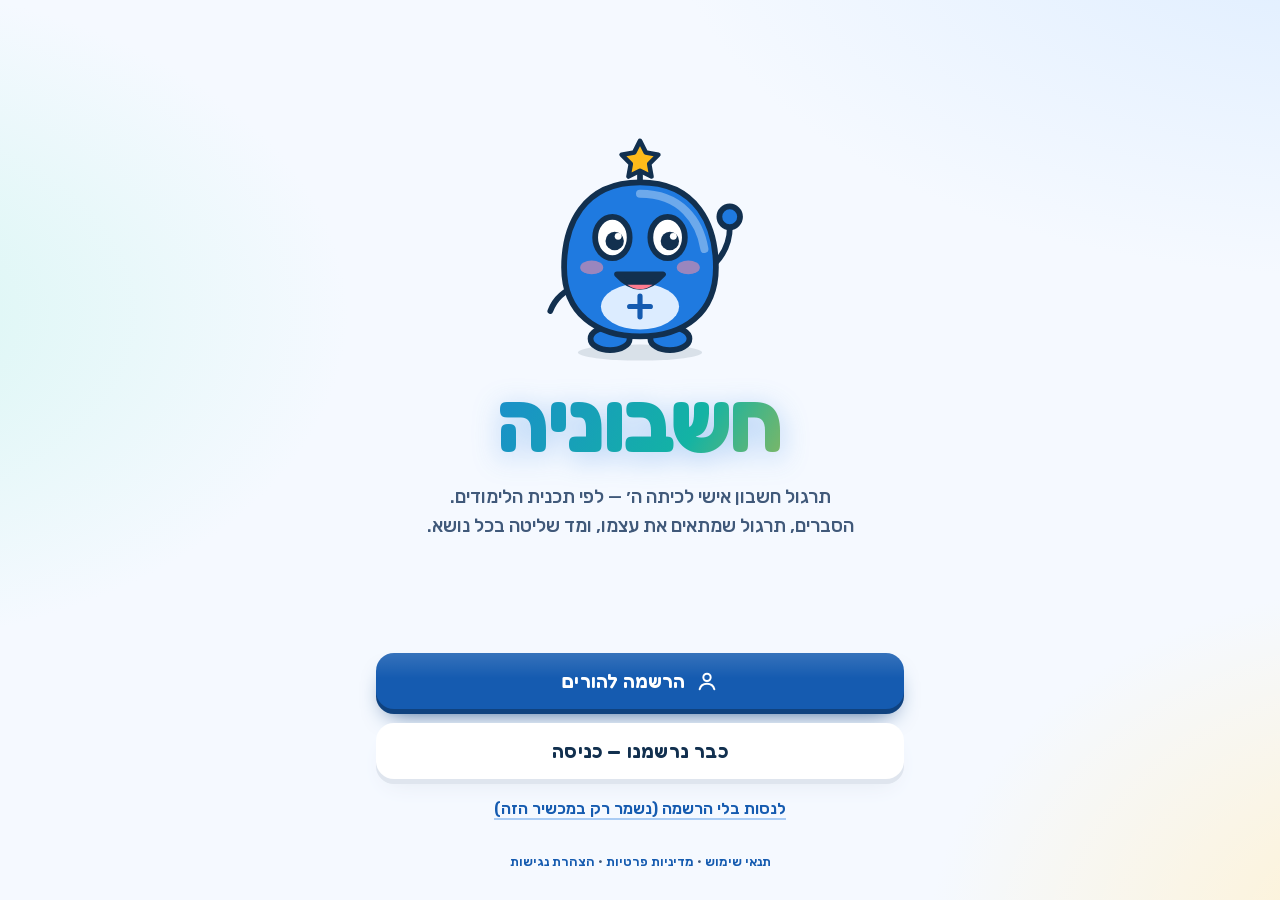
<file: index.html>
<!doctype html>
<html lang="he" dir="rtl">
<head>
<meta charset="utf-8">
<meta name="viewport" content="width=device-width, initial-scale=1, viewport-fit=cover">
<title>חשבוניה</title>
<meta name="description" content="אפליקציה אישית ללימוד ותרגול מתמטיקה לכיתה ה׳ — לפי תכנית הלימודים">
<meta name="theme-color" content="#f5f9ff">
<meta name="apple-mobile-web-app-capable" content="yes">
<meta name="apple-mobile-web-app-title" content="חשבוניה">
<meta name="apple-mobile-web-app-status-bar-style" content="default">
<link rel="manifest" href="manifest.webmanifest">
<link rel="icon" type="image/png" sizes="192x192" href="icons/icon-192.png">
<link rel="apple-touch-icon" href="icons/apple-touch-icon.png">
<link rel="stylesheet" href="fonts/fonts.css">
<link rel="stylesheet" href="css/app.css">
</head>
<body>
<div id="app"></div>
<noscript><p style="padding:24px;font-family:sans-serif">כדי להשתמש בחשבוניה צריך להפעיל JavaScript בדפדפן.</p></noscript>
<script src="js/util.js"></script>
<script src="js/viz.js"></script>
<script src="js/curriculum.js"></script>
<script src="js/content/naturals-ops.js"></script>
<script src="js/content/naturals-more.js"></script>
<script src="js/content/data.js"></script>
<script src="js/content/fractions-a.js"></script>
<script src="js/content/fractions-b.js"></script>
<script src="js/content/decimals-a.js"></script>
<script src="js/content/decimals-b.js"></script>
<script src="js/content/geometry-a.js"></script>
<script src="js/content/geometry-b.js"></script>
<script src="js/art.js"></script>
<script src="js/store.js"></script>
<script src="js/fx.js"></script>
<script src="js/engine.js"></script>
<script src="vendor/supabase.js"></script>
<script src="js/cloud.js"></script>
<script src="js/app.js"></script>
<script src="js/account.js"></script>
<script>
  // התקנה למסך הבית ועבודה בלי אינטרנט (רק כשהאתר מוגש מהרשת)
  if ('serviceWorker' in navigator && location.protocol === 'https:') navigator.serviceWorker.register('sw.js').catch(function () {});
</script>
</body>
</html>
</file>
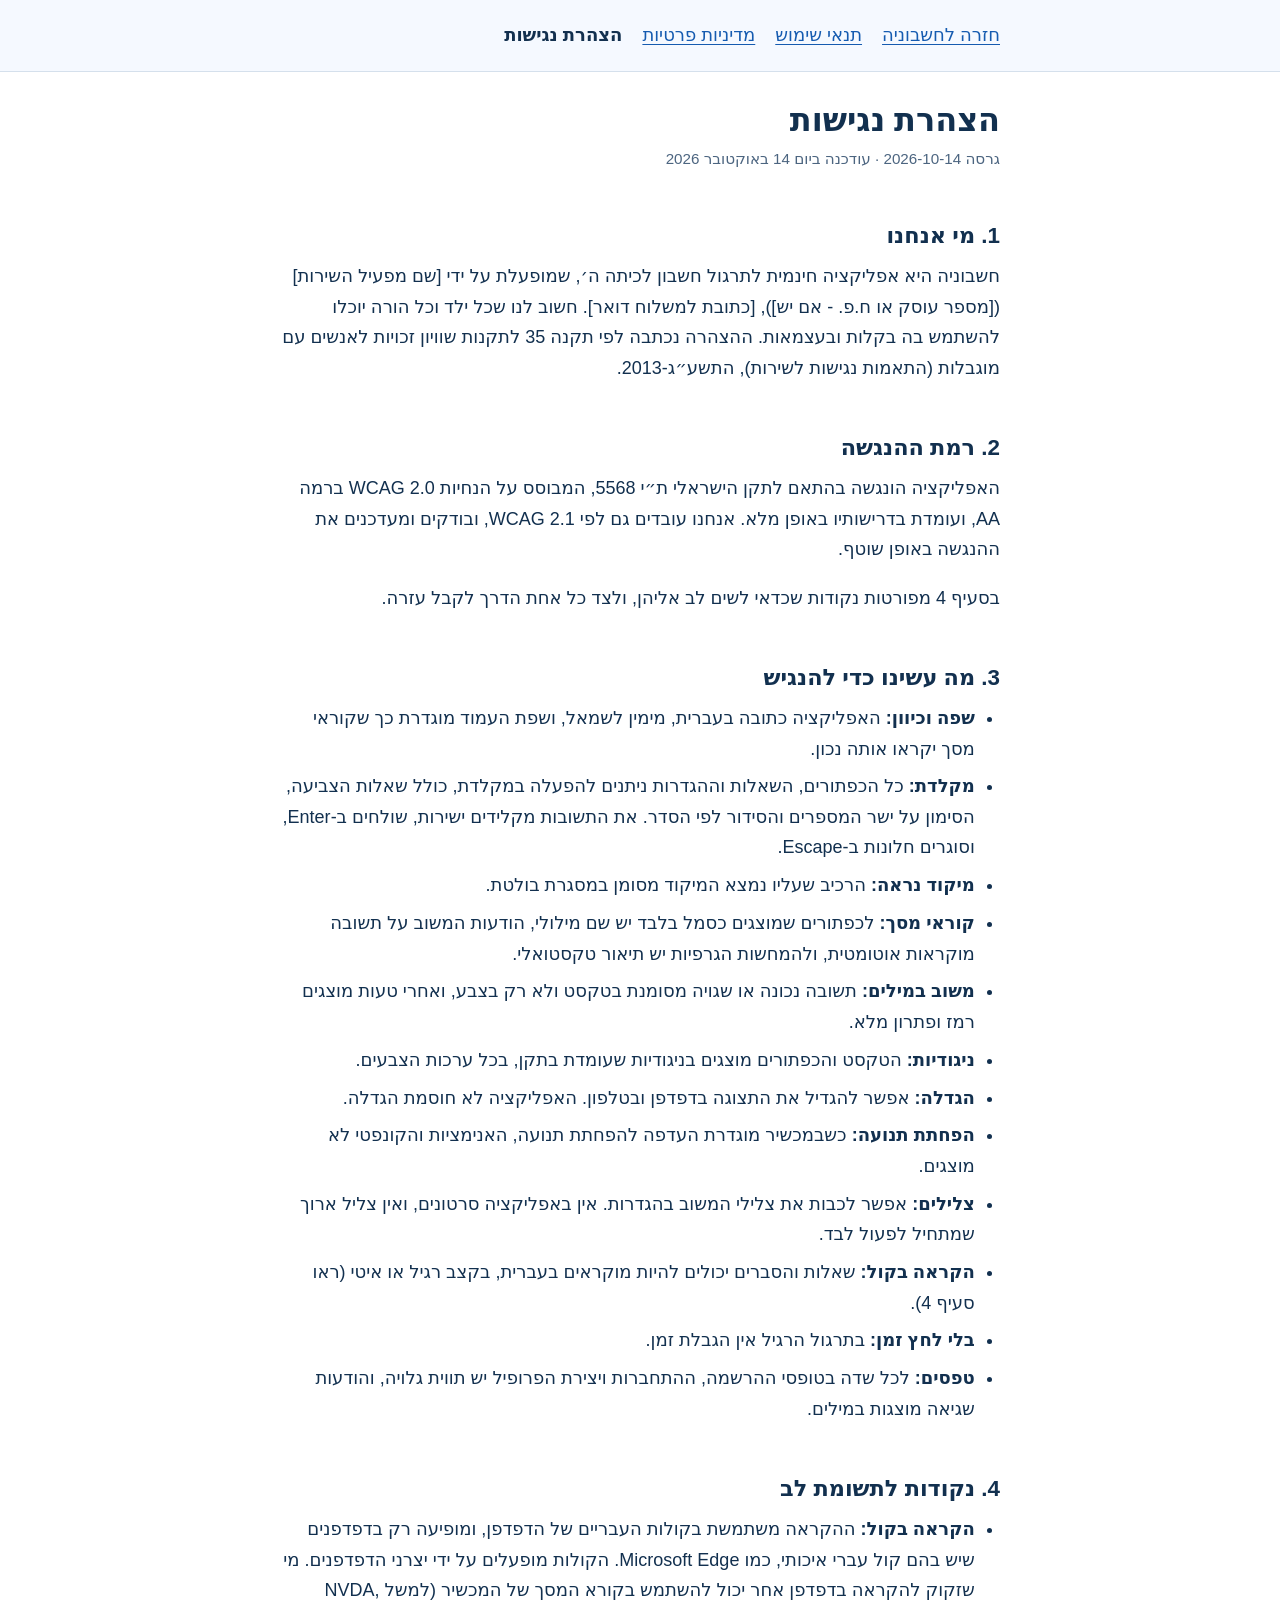
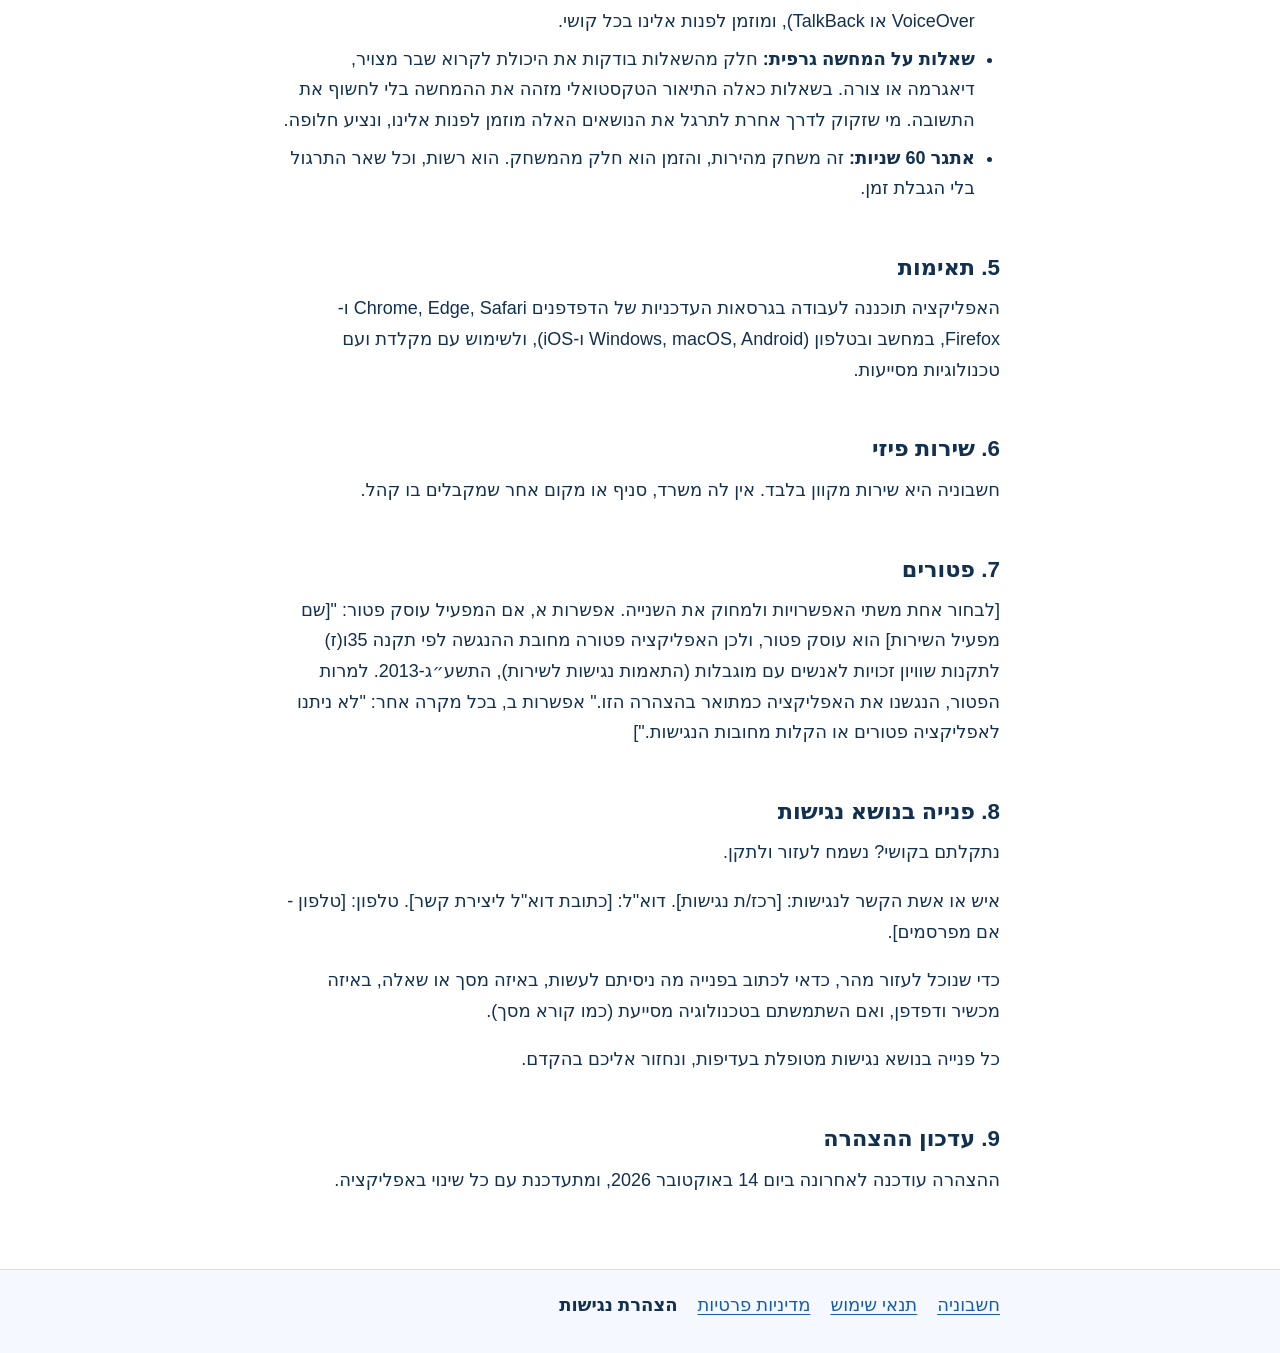
<file: legal/accessibility.html>
<!doctype html>
<html lang="he" dir="rtl">
<head>
<meta charset="utf-8">
<meta name="viewport" content="width=device-width, initial-scale=1">
<title>הצהרת נגישות - חשבוניה</title>
<meta name="description" content="הצהרת הנגישות של חשבוניה: רמת ההנגשה, ההתאמות שבוצעו ואיך פונים בנושא נגישות.">
<meta name="doc-version" content="2026-10-14">
<style>
:root { --ink: #12304f; --muted: #4c6580; --link: #155bb0; --bg: #ffffff; --soft: #f5f9ff; --line: #d5e0ec; }
* { box-sizing: border-box; }
html { scroll-padding-top: 16px; }
body { margin: 0; background: var(--bg); color: var(--ink); font-family: Rubik, Heebo, "Arial Hebrew", Arial, system-ui, sans-serif; font-size: 18px; line-height: 1.7; -webkit-text-size-adjust: 100%; }
.skip { position: absolute; inset-inline-start: 12px; top: -80px; background: var(--link); color: #fff; padding: 10px 16px; border-radius: 10px; z-index: 10; font-weight: 700; text-decoration: none; }
.skip:focus { top: 12px; }
.wrap { max-width: 760px; margin: 0 auto; padding: 0 20px; }
.site { background: var(--soft); }
header.site { border-bottom: 1px solid var(--line); }
footer.site { border-top: 1px solid var(--line); margin-top: 48px; padding-bottom: 12px; }
nav ul { list-style: none; margin: 0; padding: 12px 0; display: flex; flex-wrap: wrap; gap: 4px 20px; }
nav li { margin: 0; }
nav a { display: inline-block; padding: 8px 0; }
nav a[aria-current="page"] { font-weight: 700; color: var(--ink); text-decoration: none; }
main { padding: 28px 0 8px; }
main:focus { outline: none; }
h1 { font-size: 2rem; line-height: 1.25; margin: 0 0 6px; }
h2 { font-size: 1.4rem; line-height: 1.3; margin: 2.2em 0 .5em; }
p, ul, ol { margin: 0 0 1em; }
ul, ol { padding-inline-start: 1.4em; }
li { margin-bottom: .4em; }
a { color: var(--link); text-decoration: underline; text-underline-offset: 3px; }
a:hover { text-decoration-thickness: 2px; }
:focus-visible { outline: 3px solid var(--link); outline-offset: 3px; border-radius: 4px; }
.version { color: var(--muted); font-size: .95rem; margin-bottom: 1.6em; }
@media (max-width: 520px) { body { font-size: 17px; } h1 { font-size: 1.65rem; } }
@media print { .skip, header.site, footer.site { display: none; } body { font-size: 12pt; } a { color: inherit; } }
</style>
</head>
<body>
<a class="skip" href="#main">דילוג לתוכן</a>
<header class="site">
  <div class="wrap">
    <nav aria-label="מסמכים">
      <ul>
        <li><a href="../index.html">חזרה לחשבוניה</a></li>
        <li><a href="terms.html">תנאי שימוש</a></li>
        <li><a href="privacy.html">מדיניות פרטיות</a></li>
        <li><a href="accessibility.html" aria-current="page">הצהרת נגישות</a></li>
      </ul>
    </nav>
  </div>
</header>

<main id="main" tabindex="-1">
<div class="wrap">
<h1>הצהרת נגישות</h1>
<p class="version">גרסה 2026-10-14 · עודכנה ביום 14 באוקטובר 2026</p>

<h2 id="who">1. מי אנחנו</h2>
<p>חשבוניה היא אפליקציה חינמית לתרגול חשבון לכיתה ה׳, שמופעלת על ידי [שם מפעיל השירות] ([מספר עוסק או ח.פ. - אם יש]), [כתובת למשלוח דואר]. חשוב לנו שכל ילד וכל הורה יוכלו להשתמש בה בקלות ובעצמאות. ההצהרה נכתבה לפי תקנה 35 לתקנות שוויון זכויות לאנשים עם מוגבלות (התאמות נגישות לשירות), התשע״ג-2013.</p>

<h2 id="level">2. רמת ההנגשה</h2>
<p>האפליקציה הונגשה בהתאם לתקן הישראלי ת״י 5568, המבוסס על הנחיות WCAG 2.0 ברמה AA, ועומדת בדרישותיו באופן מלא. אנחנו עובדים גם לפי WCAG 2.1, ובודקים ומעדכנים את ההנגשה באופן שוטף.</p>
<p>בסעיף 4 מפורטות נקודות שכדאי לשים לב אליהן, ולצד כל אחת הדרך לקבל עזרה.</p>

<h2 id="done">3. מה עשינו כדי להנגיש</h2>
<ul>
  <li><strong>שפה וכיוון:</strong> האפליקציה כתובה בעברית, מימין לשמאל, ושפת העמוד מוגדרת כך שקוראי מסך יקראו אותה נכון.</li>
  <li><strong>מקלדת:</strong> כל הכפתורים, השאלות וההגדרות ניתנים להפעלה במקלדת, כולל שאלות הצביעה, הסימון על ישר המספרים והסידור לפי הסדר. את התשובות מקלידים ישירות, שולחים ב-Enter, וסוגרים חלונות ב-Escape.</li>
  <li><strong>מיקוד נראה:</strong> הרכיב שעליו נמצא המיקוד מסומן במסגרת בולטת.</li>
  <li><strong>קוראי מסך:</strong> לכפתורים שמוצגים כסמל בלבד יש שם מילולי, הודעות המשוב על תשובה מוקראות אוטומטית, ולהמחשות הגרפיות יש תיאור טקסטואלי.</li>
  <li><strong>משוב במילים:</strong> תשובה נכונה או שגויה מסומנת בטקסט ולא רק בצבע, ואחרי טעות מוצגים רמז ופתרון מלא.</li>
  <li><strong>ניגודיות:</strong> הטקסט והכפתורים מוצגים בניגודיות שעומדת בתקן, בכל ערכות הצבעים.</li>
  <li><strong>הגדלה:</strong> אפשר להגדיל את התצוגה בדפדפן ובטלפון. האפליקציה לא חוסמת הגדלה.</li>
  <li><strong>הפחתת תנועה:</strong> כשבמכשיר מוגדרת העדפה להפחתת תנועה, האנימציות והקונפטי לא מוצגים.</li>
  <li><strong>צלילים:</strong> אפשר לכבות את צלילי המשוב בהגדרות. אין באפליקציה סרטונים, ואין צליל ארוך שמתחיל לפעול לבד.</li>
  <li><strong>הקראה בקול:</strong> שאלות והסברים יכולים להיות מוקראים בעברית, בקצב רגיל או איטי (ראו סעיף 4).</li>
  <li><strong>בלי לחץ זמן:</strong> בתרגול הרגיל אין הגבלת זמן.</li>
  <li><strong>טפסים:</strong> לכל שדה בטופסי ההרשמה, ההתחברות ויצירת הפרופיל יש תווית גלויה, והודעות שגיאה מוצגות במילים.</li>
</ul>

<h2 id="notes">4. נקודות לתשומת לב</h2>
<ul>
  <li><strong>הקראה בקול:</strong> ההקראה משתמשת בקולות העבריים של הדפדפן, ומופיעה רק בדפדפנים שיש בהם קול עברי איכותי, כמו Microsoft Edge. הקולות מופעלים על ידי יצרני הדפדפנים. מי שזקוק להקראה בדפדפן אחר יכול להשתמש בקורא המסך של המכשיר (למשל NVDA, VoiceOver או TalkBack), ומוזמן לפנות אלינו בכל קושי.</li>
  <li><strong>שאלות על המחשה גרפית:</strong> חלק מהשאלות בודקות את היכולת לקרוא שבר מצויר, דיאגרמה או צורה. בשאלות כאלה התיאור הטקסטואלי מזהה את ההמחשה בלי לחשוף את התשובה. מי שזקוק לדרך אחרת לתרגל את הנושאים האלה מוזמן לפנות אלינו, ונציע חלופה.</li>
  <li><strong>אתגר 60 שניות:</strong> זה משחק מהירות, והזמן הוא חלק מהמשחק. הוא רשות, וכל שאר התרגול בלי הגבלת זמן.</li>
</ul>

<h2 id="compat">5. תאימות</h2>
<p>האפליקציה תוכננה לעבודה בגרסאות העדכניות של הדפדפנים Chrome, Edge, Safari ו-Firefox, במחשב ובטלפון (Windows, macOS, Android ו-iOS), ולשימוש עם מקלדת ועם טכנולוגיות מסייעות.</p>

<h2 id="physical">6. שירות פיזי</h2>
<p>חשבוניה היא שירות מקוון בלבד. אין לה משרד, סניף או מקום אחר שמקבלים בו קהל.</p>

<h2 id="exemptions">7. פטורים</h2>
<p>[לבחור אחת משתי האפשרויות ולמחוק את השנייה.
אפשרות א, אם המפעיל עוסק פטור: "[שם מפעיל השירות] הוא עוסק פטור, ולכן האפליקציה פטורה מחובת ההנגשה לפי תקנה 35ו(ז) לתקנות שוויון זכויות לאנשים עם מוגבלות (התאמות נגישות לשירות), התשע״ג-2013. למרות הפטור, הנגשנו את האפליקציה כמתואר בהצהרה הזו."
אפשרות ב, בכל מקרה אחר: "לא ניתנו לאפליקציה פטורים או הקלות מחובות הנגישות."]</p>

<h2 id="contact">8. פנייה בנושא נגישות</h2>
<p>נתקלתם בקושי? נשמח לעזור ולתקן.</p>
<p>איש או אשת הקשר לנגישות: [רכז/ת נגישות]. דוא"ל: [כתובת דוא"ל ליצירת קשר]. טלפון: [טלפון - אם מפרסמים].</p>
<p>כדי שנוכל לעזור מהר, כדאי לכתוב בפנייה מה ניסיתם לעשות, באיזה מסך או שאלה, באיזה מכשיר ודפדפן, ואם השתמשתם בטכנולוגיה מסייעת (כמו קורא מסך).</p>
<p>כל פנייה בנושא נגישות מטופלת בעדיפות, ונחזור אליכם בהקדם.</p>

<h2 id="updated">9. עדכון ההצהרה</h2>
<p>ההצהרה עודכנה לאחרונה ביום 14 באוקטובר 2026, ומתעדכנת עם כל שינוי באפליקציה.</p>
</div>
</main>

<footer class="site">
  <div class="wrap">
    <nav aria-label="קישורים בתחתית העמוד">
      <ul>
        <li><a href="../index.html">חשבוניה</a></li>
        <li><a href="terms.html">תנאי שימוש</a></li>
        <li><a href="privacy.html">מדיניות פרטיות</a></li>
        <li><a href="accessibility.html" aria-current="page">הצהרת נגישות</a></li>
      </ul>
    </nav>
  </div>
</footer>
</body>
</html>
</file>
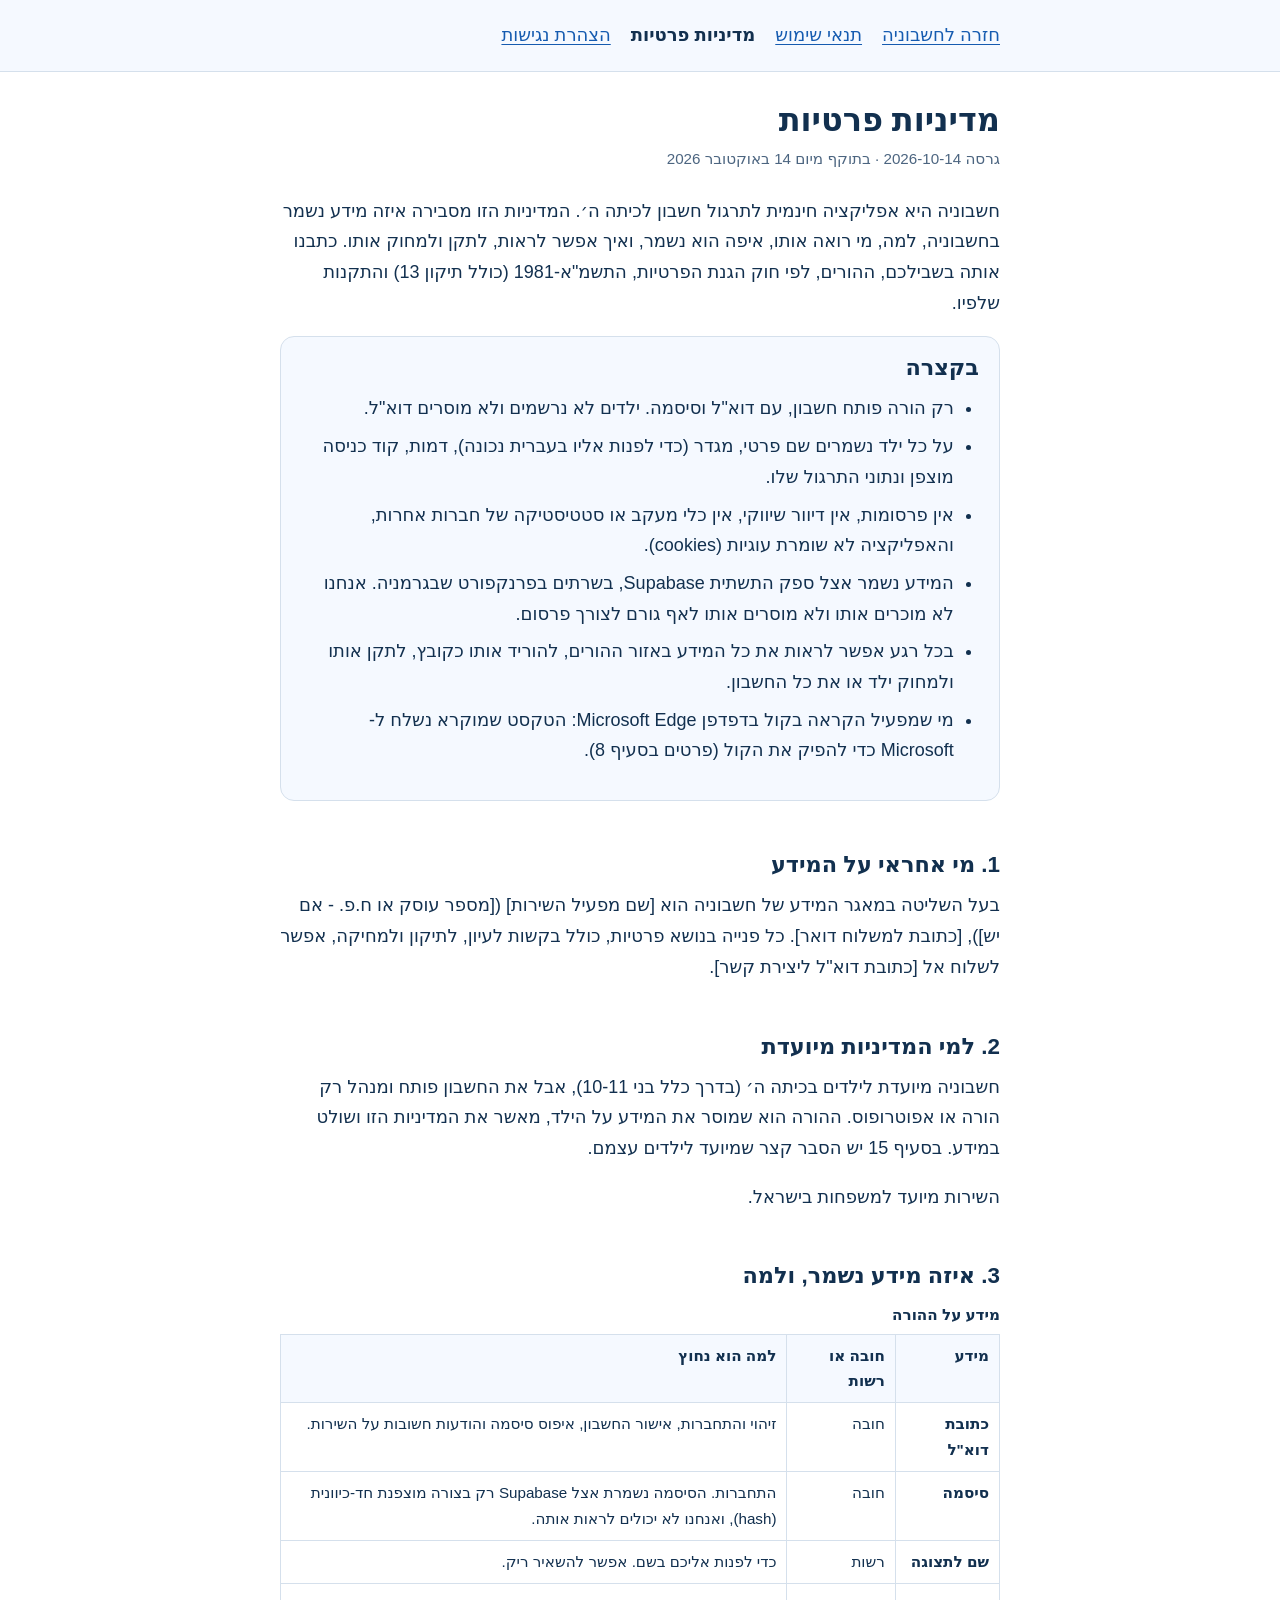
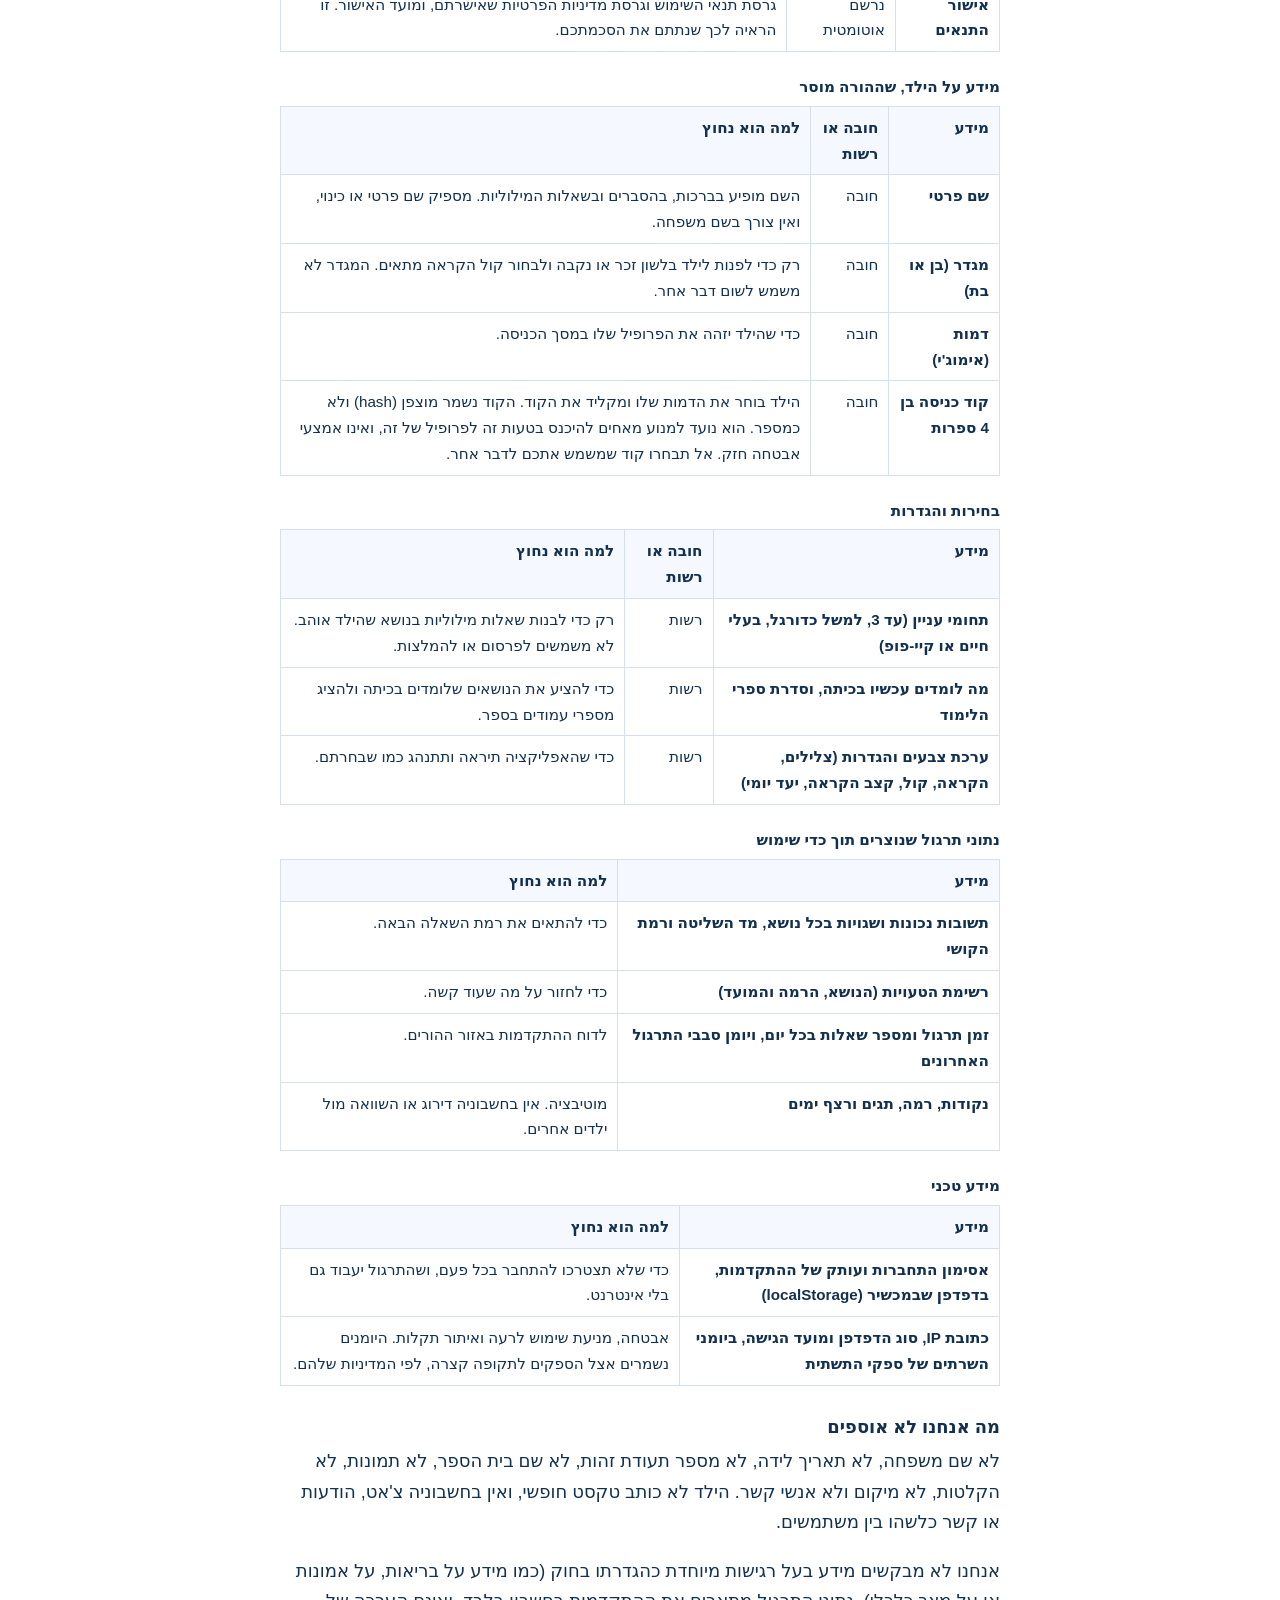
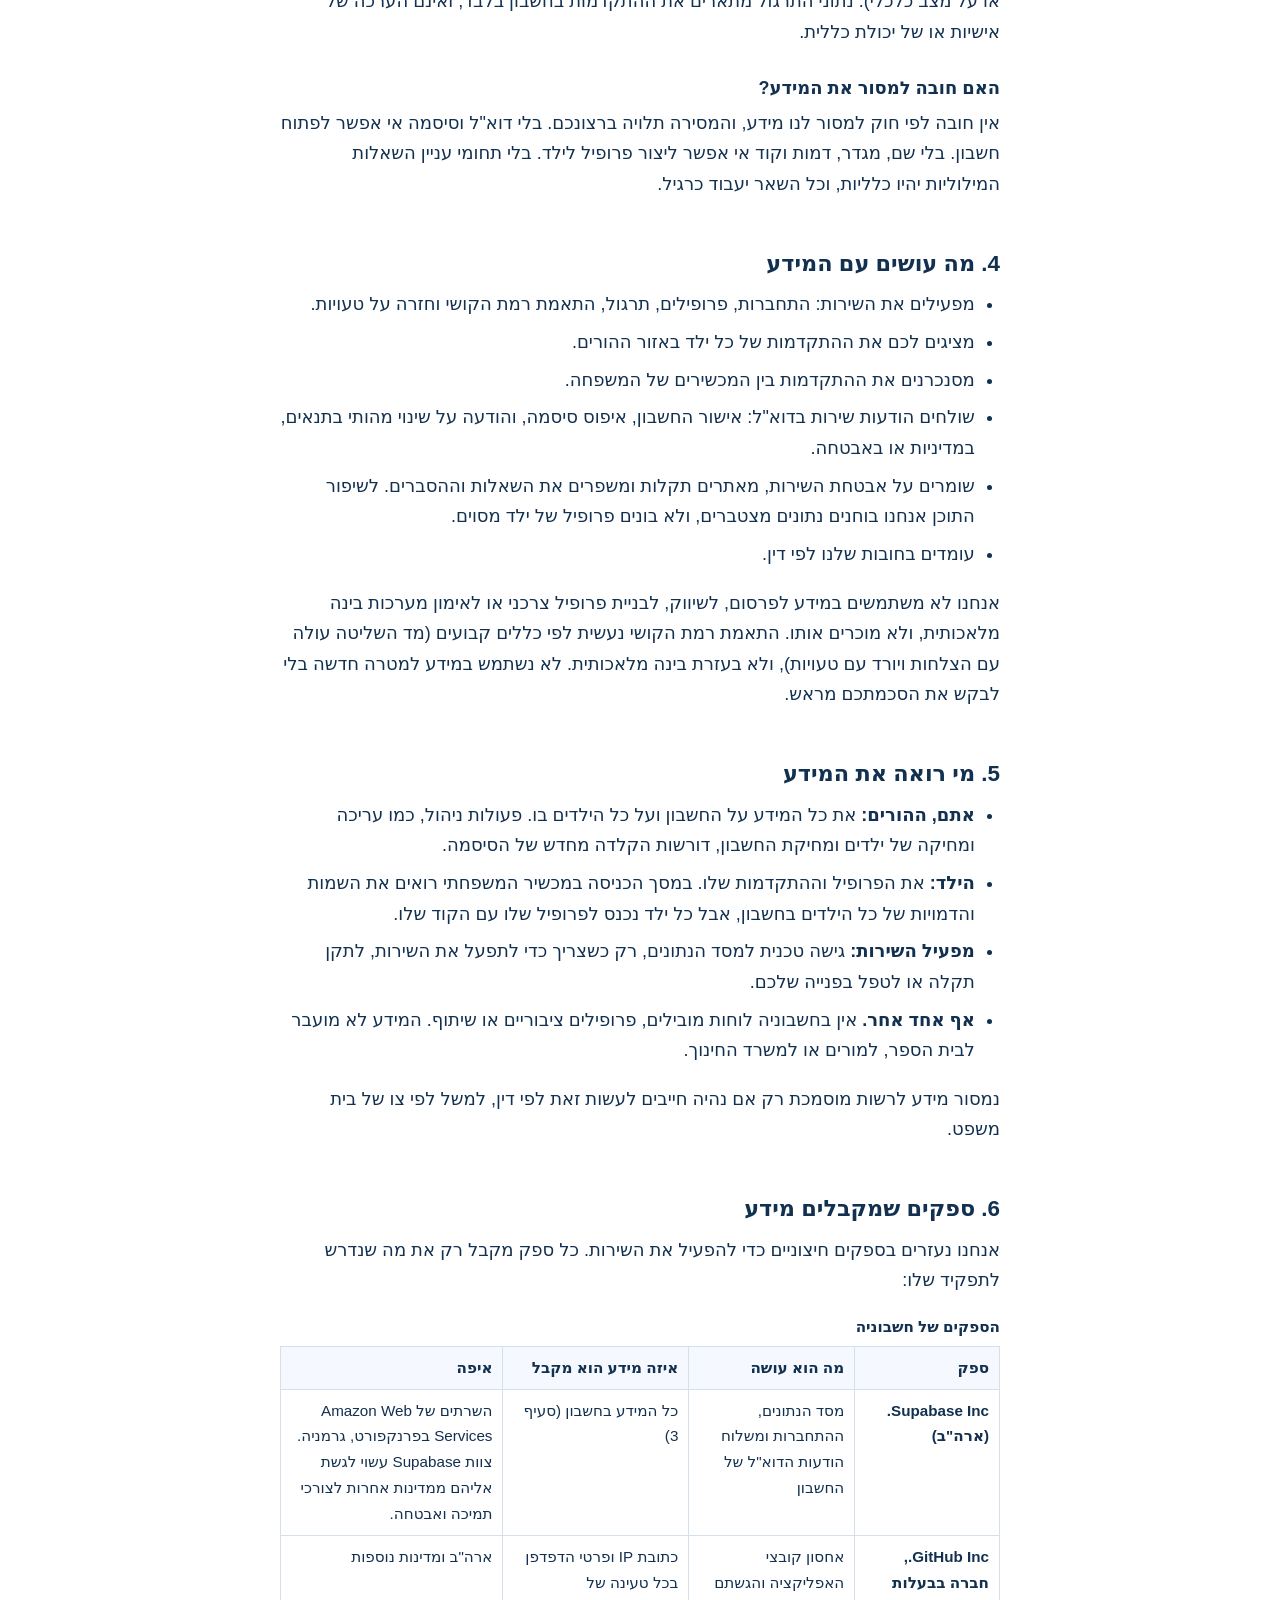
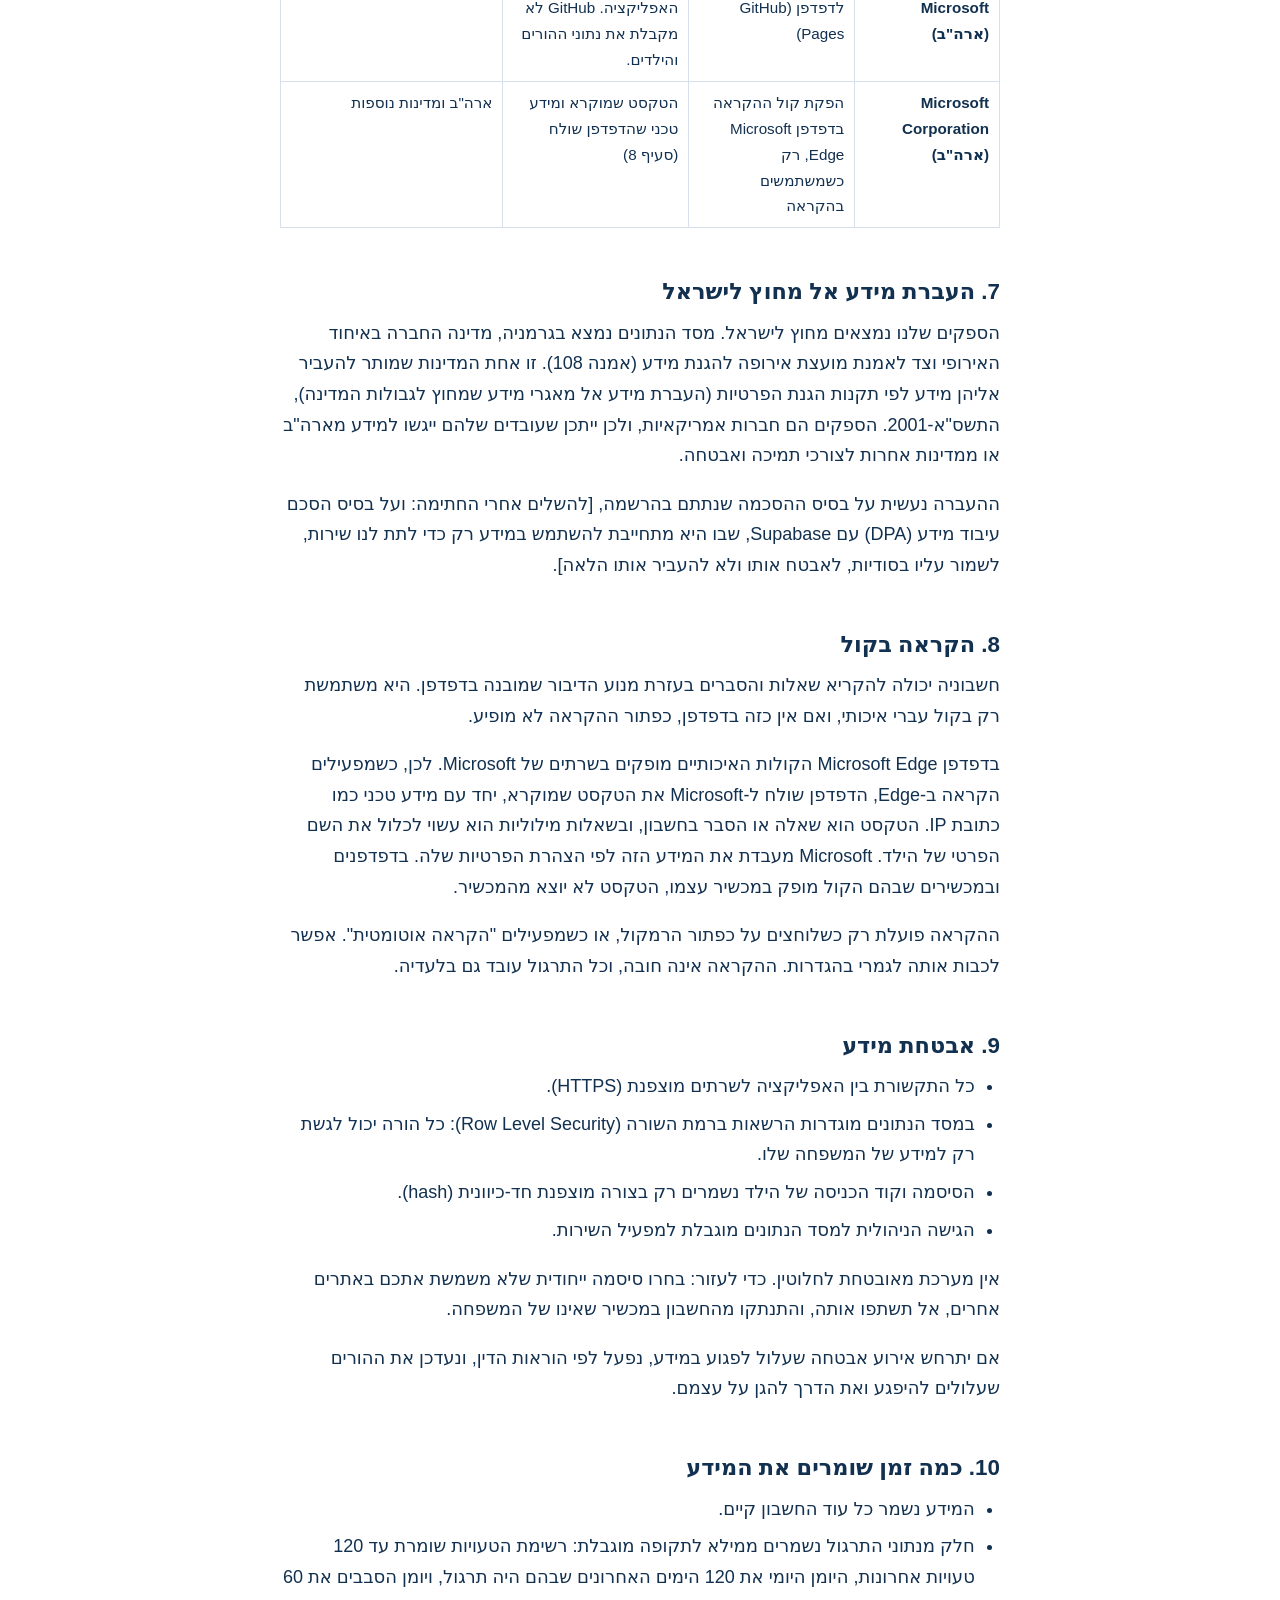
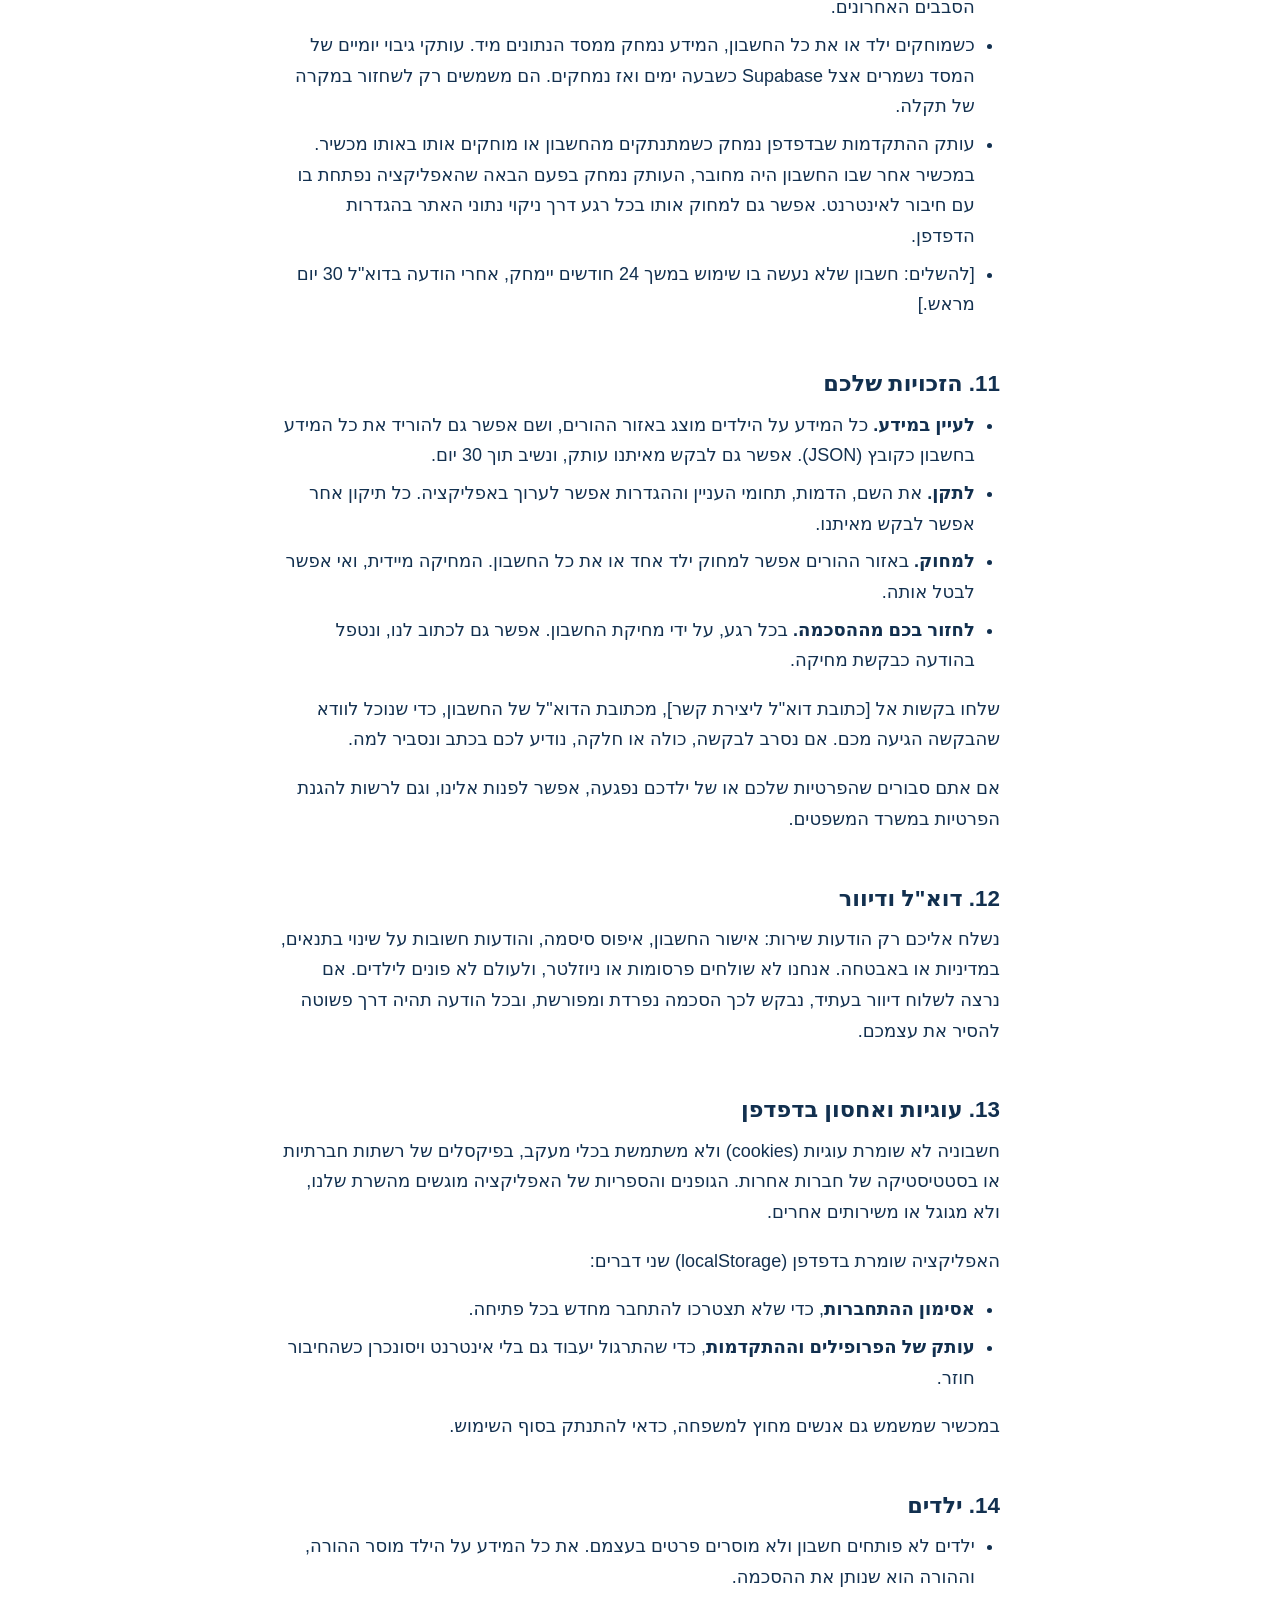
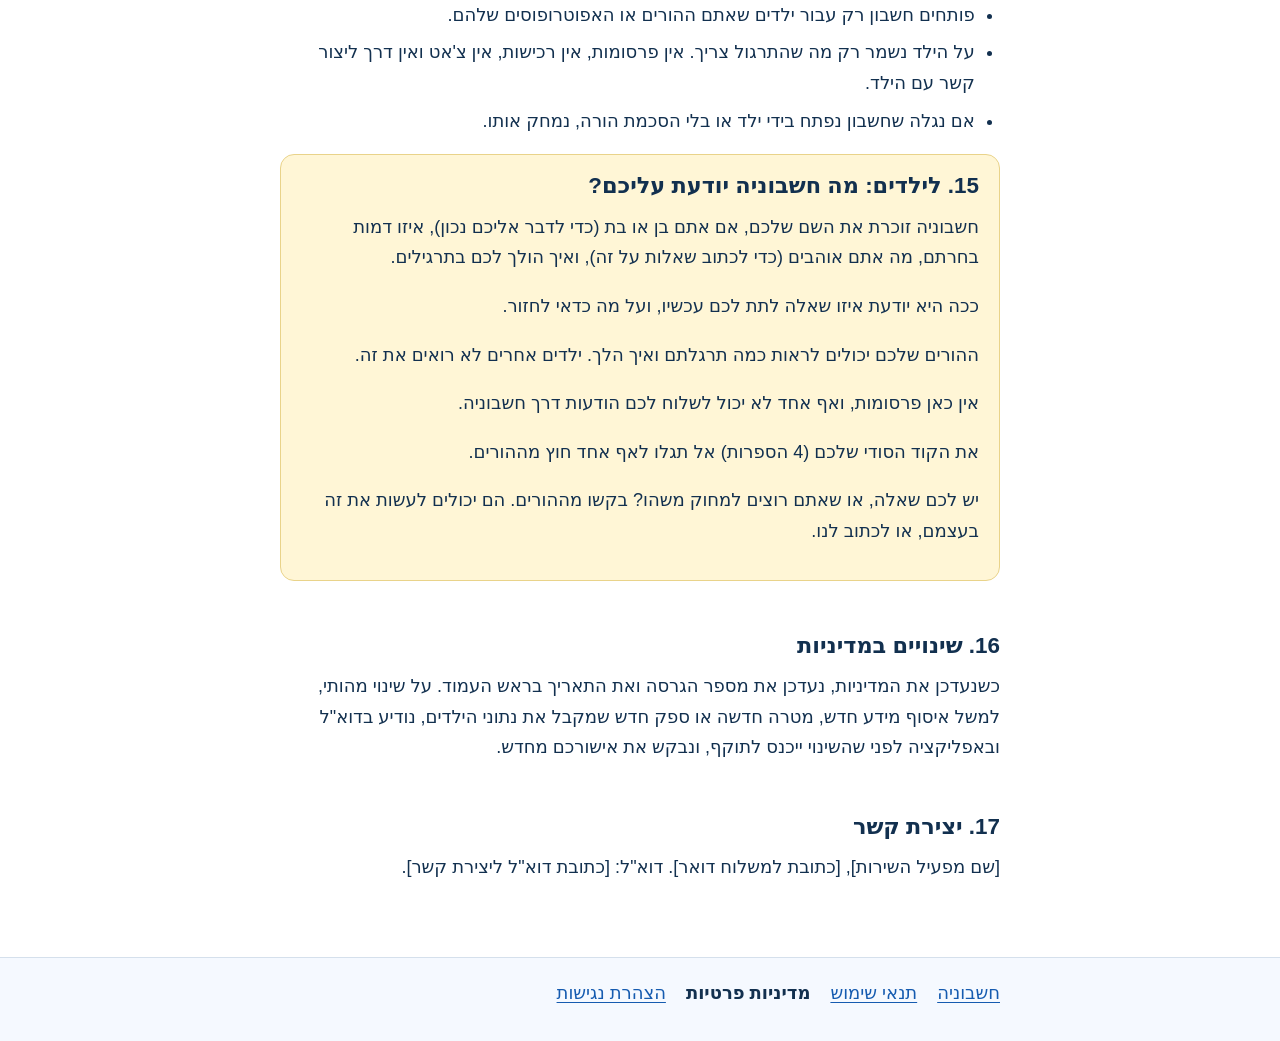
<file: legal/privacy.html>
<!doctype html>
<html lang="he" dir="rtl">
<head>
<meta charset="utf-8">
<meta name="viewport" content="width=device-width, initial-scale=1">
<title>מדיניות פרטיות - חשבוניה</title>
<meta name="description" content="איזה מידע נשמר בחשבוניה, למה, מי רואה אותו, איפה הוא נשמר ואיך רואים, מתקנים ומוחקים אותו.">
<meta name="doc-version" content="2026-10-14">
<style>
:root { --ink: #12304f; --muted: #4c6580; --link: #155bb0; --bg: #ffffff; --soft: #f5f9ff; --line: #d5e0ec; }
* { box-sizing: border-box; }
html { scroll-padding-top: 16px; }
body { margin: 0; background: var(--bg); color: var(--ink); font-family: Rubik, Heebo, "Arial Hebrew", Arial, system-ui, sans-serif; font-size: 18px; line-height: 1.7; -webkit-text-size-adjust: 100%; }
.skip { position: absolute; inset-inline-start: 12px; top: -80px; background: var(--link); color: #fff; padding: 10px 16px; border-radius: 10px; z-index: 10; font-weight: 700; text-decoration: none; }
.skip:focus { top: 12px; }
.wrap { max-width: 760px; margin: 0 auto; padding: 0 20px; }
.site { background: var(--soft); }
header.site { border-bottom: 1px solid var(--line); }
footer.site { border-top: 1px solid var(--line); margin-top: 48px; padding-bottom: 12px; }
nav ul { list-style: none; margin: 0; padding: 12px 0; display: flex; flex-wrap: wrap; gap: 4px 20px; }
nav li { margin: 0; }
nav a { display: inline-block; padding: 8px 0; }
nav a[aria-current="page"] { font-weight: 700; color: var(--ink); text-decoration: none; }
main { padding: 28px 0 8px; }
main:focus { outline: none; }
h1 { font-size: 2rem; line-height: 1.25; margin: 0 0 6px; }
h2 { font-size: 1.4rem; line-height: 1.3; margin: 2.2em 0 .5em; }
h3 { font-size: 1.12rem; line-height: 1.35; margin: 1.6em 0 .4em; }
p, ul, ol { margin: 0 0 1em; }
ul, ol { padding-inline-start: 1.4em; }
li { margin-bottom: .4em; }
a { color: var(--link); text-decoration: underline; text-underline-offset: 3px; }
a:hover { text-decoration-thickness: 2px; }
:focus-visible { outline: 3px solid var(--link); outline-offset: 3px; border-radius: 4px; }
.version { color: var(--muted); font-size: .95rem; margin-bottom: 1.6em; }
.box { background: var(--soft); border: 1px solid var(--line); border-radius: 14px; padding: 16px 20px; margin: 0 0 1.5em; }
.box h2 { margin-top: 0; }
.kids { background: #fff6d6; border-color: #e9d38a; }
.table-scroll { overflow-x: auto; margin: 0 0 1.2em; }
table { width: 100%; border-collapse: collapse; font-size: .95rem; }
caption { text-align: start; font-weight: 700; padding-bottom: 6px; }
th, td { border: 1px solid var(--line); padding: 8px 10px; text-align: start; vertical-align: top; }
thead th { background: var(--soft); }
@media (max-width: 520px) { body { font-size: 17px; } h1 { font-size: 1.65rem; } th, td { padding: 6px 8px; } }
@media print { .skip, header.site, footer.site { display: none; } body { font-size: 12pt; } a { color: inherit; } }
</style>
</head>
<body>
<a class="skip" href="#main">דילוג לתוכן</a>
<header class="site">
  <div class="wrap">
    <nav aria-label="מסמכים">
      <ul>
        <li><a href="../index.html">חזרה לחשבוניה</a></li>
        <li><a href="terms.html">תנאי שימוש</a></li>
        <li><a href="privacy.html" aria-current="page">מדיניות פרטיות</a></li>
        <li><a href="accessibility.html">הצהרת נגישות</a></li>
      </ul>
    </nav>
  </div>
</header>

<main id="main" tabindex="-1">
<div class="wrap">
<h1>מדיניות פרטיות</h1>
<p class="version">גרסה 2026-10-14 · בתוקף מיום 14 באוקטובר 2026</p>

<p>חשבוניה היא אפליקציה חינמית לתרגול חשבון לכיתה ה׳. המדיניות הזו מסבירה איזה מידע נשמר בחשבוניה, למה, מי רואה אותו, איפה הוא נשמר, ואיך אפשר לראות, לתקן ולמחוק אותו. כתבנו אותה בשבילכם, ההורים, לפי חוק הגנת הפרטיות, התשמ"א-1981 (כולל תיקון 13) והתקנות שלפיו.</p>

<section class="box" aria-labelledby="h-summary">
<h2 id="h-summary">בקצרה</h2>
<ul>
  <li>רק הורה פותח חשבון, עם דוא"ל וסיסמה. ילדים לא נרשמים ולא מוסרים דוא"ל.</li>
  <li>על כל ילד נשמרים שם פרטי, מגדר (כדי לפנות אליו בעברית נכונה), דמות, קוד כניסה מוצפן ונתוני התרגול שלו.</li>
  <li>אין פרסומות, אין דיוור שיווקי, אין כלי מעקב או סטטיסטיקה של חברות אחרות, והאפליקציה לא שומרת עוגיות (cookies).</li>
  <li>המידע נשמר אצל ספק התשתית Supabase, בשרתים בפרנקפורט שבגרמניה. אנחנו לא מוכרים אותו ולא מוסרים אותו לאף גורם לצורך פרסום.</li>
  <li>בכל רגע אפשר לראות את כל המידע באזור ההורים, להוריד אותו כקובץ, לתקן אותו ולמחוק ילד או את כל החשבון.</li>
  <li>מי שמפעיל הקראה בקול בדפדפן Microsoft Edge: הטקסט שמוקרא נשלח ל-Microsoft כדי להפיק את הקול (פרטים בסעיף 8).</li>
</ul>
</section>

<h2 id="who">1. מי אחראי על המידע</h2>
<p>בעל השליטה במאגר המידע של חשבוניה הוא [שם מפעיל השירות] ([מספר עוסק או ח.פ. - אם יש]), [כתובת למשלוח דואר]. כל פנייה בנושא פרטיות, כולל בקשות לעיון, לתיקון ולמחיקה, אפשר לשלוח אל [כתובת דוא"ל ליצירת קשר].</p>

<h2 id="for-whom">2. למי המדיניות מיועדת</h2>
<p>חשבוניה מיועדת לילדים בכיתה ה׳ (בדרך כלל בני 10-11), אבל את החשבון פותח ומנהל רק הורה או אפוטרופוס. ההורה הוא שמוסר את המידע על הילד, מאשר את המדיניות הזו ושולט במידע. בסעיף 15 יש הסבר קצר שמיועד לילדים עצמם.</p>
<p>השירות מיועד למשפחות בישראל.</p>

<h2 id="what">3. איזה מידע נשמר, ולמה</h2>

<div class="table-scroll" role="region" aria-labelledby="cap-parent" tabindex="0">
<table>
  <caption id="cap-parent">מידע על ההורה</caption>
  <thead><tr><th scope="col">מידע</th><th scope="col">חובה או רשות</th><th scope="col">למה הוא נחוץ</th></tr></thead>
  <tbody>
    <tr><th scope="row">כתובת דוא"ל</th><td>חובה</td><td>זיהוי והתחברות, אישור החשבון, איפוס סיסמה והודעות חשובות על השירות.</td></tr>
    <tr><th scope="row">סיסמה</th><td>חובה</td><td>התחברות. הסיסמה נשמרת אצל Supabase רק בצורה מוצפנת חד-כיוונית (hash), ואנחנו לא יכולים לראות אותה.</td></tr>
    <tr><th scope="row">שם לתצוגה</th><td>רשות</td><td>כדי לפנות אליכם בשם. אפשר להשאיר ריק.</td></tr>
    <tr><th scope="row">אישור התנאים</th><td>נרשם אוטומטית</td><td>גרסת תנאי השימוש וגרסת מדיניות הפרטיות שאישרתם, ומועד האישור. זו הראיה לכך שנתתם את הסכמתכם.</td></tr>
  </tbody>
</table>
</div>

<div class="table-scroll" role="region" aria-labelledby="cap-child" tabindex="0">
<table>
  <caption id="cap-child">מידע על הילד, שההורה מוסר</caption>
  <thead><tr><th scope="col">מידע</th><th scope="col">חובה או רשות</th><th scope="col">למה הוא נחוץ</th></tr></thead>
  <tbody>
    <tr><th scope="row">שם פרטי</th><td>חובה</td><td>השם מופיע בברכות, בהסברים ובשאלות המילוליות. מספיק שם פרטי או כינוי, ואין צורך בשם משפחה.</td></tr>
    <tr><th scope="row">מגדר (בן או בת)</th><td>חובה</td><td>רק כדי לפנות לילד בלשון זכר או נקבה ולבחור קול הקראה מתאים. המגדר לא משמש לשום דבר אחר.</td></tr>
    <tr><th scope="row">דמות (אימוג'י)</th><td>חובה</td><td>כדי שהילד יזהה את הפרופיל שלו במסך הכניסה.</td></tr>
    <tr><th scope="row">קוד כניסה בן 4 ספרות</th><td>חובה</td><td>הילד בוחר את הדמות שלו ומקליד את הקוד. הקוד נשמר מוצפן (hash) ולא כמספר. הוא נועד למנוע מאחים להיכנס בטעות זה לפרופיל של זה, ואינו אמצעי אבטחה חזק. אל תבחרו קוד שמשמש אתכם לדבר אחר.</td></tr>
  </tbody>
</table>
</div>

<div class="table-scroll" role="region" aria-labelledby="cap-choices" tabindex="0">
<table>
  <caption id="cap-choices">בחירות והגדרות</caption>
  <thead><tr><th scope="col">מידע</th><th scope="col">חובה או רשות</th><th scope="col">למה הוא נחוץ</th></tr></thead>
  <tbody>
    <tr><th scope="row">תחומי עניין (עד 3, למשל כדורגל, בעלי חיים או קיי-פופ)</th><td>רשות</td><td>רק כדי לבנות שאלות מילוליות בנושא שהילד אוהב. לא משמשים לפרסום או להמלצות.</td></tr>
    <tr><th scope="row">מה לומדים עכשיו בכיתה, וסדרת ספרי הלימוד</th><td>רשות</td><td>כדי להציע את הנושאים שלומדים בכיתה ולהציג מספרי עמודים בספר.</td></tr>
    <tr><th scope="row">ערכת צבעים והגדרות (צלילים, הקראה, קול, קצב הקראה, יעד יומי)</th><td>רשות</td><td>כדי שהאפליקציה תיראה ותתנהג כמו שבחרתם.</td></tr>
  </tbody>
</table>
</div>

<div class="table-scroll" role="region" aria-labelledby="cap-practice" tabindex="0">
<table>
  <caption id="cap-practice">נתוני תרגול שנוצרים תוך כדי שימוש</caption>
  <thead><tr><th scope="col">מידע</th><th scope="col">למה הוא נחוץ</th></tr></thead>
  <tbody>
    <tr><th scope="row">תשובות נכונות ושגויות בכל נושא, מד השליטה ורמת הקושי</th><td>כדי להתאים את רמת השאלה הבאה.</td></tr>
    <tr><th scope="row">רשימת הטעויות (הנושא, הרמה והמועד)</th><td>כדי לחזור על מה שעוד קשה.</td></tr>
    <tr><th scope="row">זמן תרגול ומספר שאלות בכל יום, ויומן סבבי התרגול האחרונים</th><td>לדוח ההתקדמות באזור ההורים.</td></tr>
    <tr><th scope="row">נקודות, רמה, תגים ורצף ימים</th><td>מוטיבציה. אין בחשבוניה דירוג או השוואה מול ילדים אחרים.</td></tr>
  </tbody>
</table>
</div>

<div class="table-scroll" role="region" aria-labelledby="cap-tech" tabindex="0">
<table>
  <caption id="cap-tech">מידע טכני</caption>
  <thead><tr><th scope="col">מידע</th><th scope="col">למה הוא נחוץ</th></tr></thead>
  <tbody>
    <tr><th scope="row">אסימון התחברות ועותק של ההתקדמות, בדפדפן שבמכשיר (localStorage)</th><td>כדי שלא תצטרכו להתחבר בכל פעם, ושהתרגול יעבוד גם בלי אינטרנט.</td></tr>
    <tr><th scope="row">כתובת IP, סוג הדפדפן ומועד הגישה, ביומני השרתים של ספקי התשתית</th><td>אבטחה, מניעת שימוש לרעה ואיתור תקלות. היומנים נשמרים אצל הספקים לתקופה קצרה, לפי המדיניות שלהם.</td></tr>
  </tbody>
</table>
</div>

<h3>מה אנחנו לא אוספים</h3>
<p>לא שם משפחה, לא תאריך לידה, לא מספר תעודת זהות, לא שם בית הספר, לא תמונות, לא הקלטות, לא מיקום ולא אנשי קשר. הילד לא כותב טקסט חופשי, ואין בחשבוניה צ'אט, הודעות או קשר כלשהו בין משתמשים.</p>
<p>אנחנו לא מבקשים מידע בעל רגישות מיוחדת כהגדרתו בחוק (כמו מידע על בריאות, על אמונות או על מצב כלכלי). נתוני התרגול מתארים את ההתקדמות בחשבון בלבד, ואינם הערכה של אישיות או של יכולת כללית.</p>

<h3>האם חובה למסור את המידע?</h3>
<p>אין חובה לפי חוק למסור לנו מידע, והמסירה תלויה ברצונכם. בלי דוא"ל וסיסמה אי אפשר לפתוח חשבון. בלי שם, מגדר, דמות וקוד אי אפשר ליצור פרופיל לילד. בלי תחומי עניין השאלות המילוליות יהיו כלליות, וכל השאר יעבוד כרגיל.</p>

<h2 id="use">4. מה עושים עם המידע</h2>
<ul>
  <li>מפעילים את השירות: התחברות, פרופילים, תרגול, התאמת רמת הקושי וחזרה על טעויות.</li>
  <li>מציגים לכם את ההתקדמות של כל ילד באזור ההורים.</li>
  <li>מסנכרנים את ההתקדמות בין המכשירים של המשפחה.</li>
  <li>שולחים הודעות שירות בדוא"ל: אישור החשבון, איפוס סיסמה, והודעה על שינוי מהותי בתנאים, במדיניות או באבטחה.</li>
  <li>שומרים על אבטחת השירות, מאתרים תקלות ומשפרים את השאלות וההסברים. לשיפור התוכן אנחנו בוחנים נתונים מצטברים, ולא בונים פרופיל של ילד מסוים.</li>
  <li>עומדים בחובות שלנו לפי דין.</li>
</ul>
<p>אנחנו לא משתמשים במידע לפרסום, לשיווק, לבניית פרופיל צרכני או לאימון מערכות בינה מלאכותית, ולא מוכרים אותו. התאמת רמת הקושי נעשית לפי כללים קבועים (מד השליטה עולה עם הצלחות ויורד עם טעויות), ולא בעזרת בינה מלאכותית. לא נשתמש במידע למטרה חדשה בלי לבקש את הסכמתכם מראש.</p>

<h2 id="access">5. מי רואה את המידע</h2>
<ul>
  <li><strong>אתם, ההורים:</strong> את כל המידע על החשבון ועל כל הילדים בו. פעולות ניהול, כמו עריכה ומחיקה של ילדים ומחיקת החשבון, דורשות הקלדה מחדש של הסיסמה.</li>
  <li><strong>הילד:</strong> את הפרופיל וההתקדמות שלו. במסך הכניסה במכשיר המשפחתי רואים את השמות והדמויות של כל הילדים בחשבון, אבל כל ילד נכנס לפרופיל שלו עם הקוד שלו.</li>
  <li><strong>מפעיל השירות:</strong> גישה טכנית למסד הנתונים, רק כשצריך כדי לתפעל את השירות, לתקן תקלה או לטפל בפנייה שלכם.</li>
  <li><strong>אף אחד אחר.</strong> אין בחשבוניה לוחות מובילים, פרופילים ציבוריים או שיתוף. המידע לא מועבר לבית הספר, למורים או למשרד החינוך.</li>
</ul>
<p>נמסור מידע לרשות מוסמכת רק אם נהיה חייבים לעשות זאת לפי דין, למשל לפי צו של בית משפט.</p>

<h2 id="vendors">6. ספקים שמקבלים מידע</h2>
<p>אנחנו נעזרים בספקים חיצוניים כדי להפעיל את השירות. כל ספק מקבל רק את מה שנדרש לתפקיד שלו:</p>
<div class="table-scroll" role="region" aria-labelledby="cap-vendors" tabindex="0">
<table>
  <caption id="cap-vendors">הספקים של חשבוניה</caption>
  <thead><tr><th scope="col">ספק</th><th scope="col">מה הוא עושה</th><th scope="col">איזה מידע הוא מקבל</th><th scope="col">איפה</th></tr></thead>
  <tbody>
    <tr><th scope="row">Supabase Inc. (ארה"ב)</th><td>מסד הנתונים, ההתחברות ומשלוח הודעות הדוא"ל של החשבון</td><td>כל המידע בחשבון (סעיף 3)</td><td>השרתים של Amazon Web Services בפרנקפורט, גרמניה. צוות Supabase עשוי לגשת אליהם ממדינות אחרות לצורכי תמיכה ואבטחה.</td></tr>
    <tr><th scope="row">GitHub Inc., חברה בבעלות Microsoft (ארה"ב)</th><td>אחסון קובצי האפליקציה והגשתם לדפדפן (GitHub Pages)</td><td>כתובת IP ופרטי הדפדפן בכל טעינה של האפליקציה. GitHub לא מקבלת את נתוני ההורים והילדים.</td><td>ארה"ב ומדינות נוספות</td></tr>
    <tr><th scope="row">Microsoft Corporation (ארה"ב)</th><td>הפקת קול ההקראה בדפדפן Microsoft Edge, רק כשמשתמשים בהקראה</td><td>הטקסט שמוקרא ומידע טכני שהדפדפן שולח (סעיף 8)</td><td>ארה"ב ומדינות נוספות</td></tr>
  </tbody>
</table>
</div>

<h2 id="abroad">7. העברת מידע אל מחוץ לישראל</h2>
<p>הספקים שלנו נמצאים מחוץ לישראל. מסד הנתונים נמצא בגרמניה, מדינה החברה באיחוד האירופי וצד לאמנת מועצת אירופה להגנת מידע (אמנה 108). זו אחת המדינות שמותר להעביר אליהן מידע לפי תקנות הגנת הפרטיות (העברת מידע אל מאגרי מידע שמחוץ לגבולות המדינה), התשס"א-2001. הספקים הם חברות אמריקאיות, ולכן ייתכן שעובדים שלהם ייגשו למידע מארה"ב או ממדינות אחרות לצורכי תמיכה ואבטחה.</p>
<p>ההעברה נעשית על בסיס ההסכמה שנתתם בהרשמה, [להשלים אחרי החתימה: ועל בסיס הסכם עיבוד מידע (DPA) עם Supabase, שבו היא מתחייבת להשתמש במידע רק כדי לתת לנו שירות, לשמור עליו בסודיות, לאבטח אותו ולא להעביר אותו הלאה].</p>

<h2 id="tts">8. הקראה בקול</h2>
<p>חשבוניה יכולה להקריא שאלות והסברים בעזרת מנוע הדיבור שמובנה בדפדפן. היא משתמשת רק בקול עברי איכותי, ואם אין כזה בדפדפן, כפתור ההקראה לא מופיע.</p>
<p>בדפדפן Microsoft Edge הקולות האיכותיים מופקים בשרתים של Microsoft. לכן, כשמפעילים הקראה ב-Edge, הדפדפן שולח ל-Microsoft את הטקסט שמוקרא, יחד עם מידע טכני כמו כתובת IP. הטקסט הוא שאלה או הסבר בחשבון, ובשאלות מילוליות הוא עשוי לכלול את השם הפרטי של הילד. Microsoft מעבדת את המידע הזה לפי הצהרת הפרטיות שלה. בדפדפנים ובמכשירים שבהם הקול מופק במכשיר עצמו, הטקסט לא יוצא מהמכשיר.</p>
<p>ההקראה פועלת רק כשלוחצים על כפתור הרמקול, או כשמפעילים "הקראה אוטומטית". אפשר לכבות אותה לגמרי בהגדרות. ההקראה אינה חובה, וכל התרגול עובד גם בלעדיה.</p>

<h2 id="security">9. אבטחת מידע</h2>
<ul>
  <li>כל התקשורת בין האפליקציה לשרתים מוצפנת (HTTPS).</li>
  <li>במסד הנתונים מוגדרות הרשאות ברמת השורה (Row Level Security): כל הורה יכול לגשת רק למידע של המשפחה שלו.</li>
  <li>הסיסמה וקוד הכניסה של הילד נשמרים רק בצורה מוצפנת חד-כיוונית (hash).</li>
  <li>הגישה הניהולית למסד הנתונים מוגבלת למפעיל השירות.</li>
</ul>
<p>אין מערכת מאובטחת לחלוטין. כדי לעזור: בחרו סיסמה ייחודית שלא משמשת אתכם באתרים אחרים, אל תשתפו אותה, והתנתקו מהחשבון במכשיר שאינו של המשפחה.</p>
<p>אם יתרחש אירוע אבטחה שעלול לפגוע במידע, נפעל לפי הוראות הדין, ונעדכן את ההורים שעלולים להיפגע ואת הדרך להגן על עצמם.</p>

<h2 id="retention">10. כמה זמן שומרים את המידע</h2>
<ul>
  <li>המידע נשמר כל עוד החשבון קיים.</li>
  <li>חלק מנתוני התרגול נשמרים ממילא לתקופה מוגבלת: רשימת הטעויות שומרת עד 120 טעויות אחרונות, היומן היומי את 120 הימים האחרונים שבהם היה תרגול, ויומן הסבבים את 60 הסבבים האחרונים.</li>
  <li>כשמוחקים ילד או את כל החשבון, המידע נמחק ממסד הנתונים מיד. עותקי גיבוי יומיים של המסד נשמרים אצל Supabase כשבעה ימים ואז נמחקים. הם משמשים רק לשחזור במקרה של תקלה.</li>
  <li>עותק ההתקדמות שבדפדפן נמחק כשמתנתקים מהחשבון או מוחקים אותו באותו מכשיר. במכשיר אחר שבו החשבון היה מחובר, העותק נמחק בפעם הבאה שהאפליקציה נפתחת בו עם חיבור לאינטרנט. אפשר גם למחוק אותו בכל רגע דרך ניקוי נתוני האתר בהגדרות הדפדפן.</li>
  <li>[להשלים: חשבון שלא נעשה בו שימוש במשך 24 חודשים יימחק, אחרי הודעה בדוא"ל 30 יום מראש.]</li>
</ul>

<h2 id="rights">11. הזכויות שלכם</h2>
<ul>
  <li><strong>לעיין במידע.</strong> כל המידע על הילדים מוצג באזור ההורים, ושם אפשר גם להוריד את כל המידע בחשבון כקובץ (JSON). אפשר גם לבקש מאיתנו עותק, ונשיב תוך 30 יום.</li>
  <li><strong>לתקן.</strong> את השם, הדמות, תחומי העניין וההגדרות אפשר לערוך באפליקציה. כל תיקון אחר אפשר לבקש מאיתנו.</li>
  <li><strong>למחוק.</strong> באזור ההורים אפשר למחוק ילד אחד או את כל החשבון. המחיקה מיידית, ואי אפשר לבטל אותה.</li>
  <li><strong>לחזור בכם מההסכמה.</strong> בכל רגע, על ידי מחיקת החשבון. אפשר גם לכתוב לנו, ונטפל בהודעה כבקשת מחיקה.</li>
</ul>
<p>שלחו בקשות אל [כתובת דוא"ל ליצירת קשר], מכתובת הדוא"ל של החשבון, כדי שנוכל לוודא שהבקשה הגיעה מכם. אם נסרב לבקשה, כולה או חלקה, נודיע לכם בכתב ונסביר למה.</p>
<p>אם אתם סבורים שהפרטיות שלכם או של ילדכם נפגעה, אפשר לפנות אלינו, וגם לרשות להגנת הפרטיות במשרד המשפטים.</p>

<h2 id="email">12. דוא"ל ודיוור</h2>
<p>נשלח אליכם רק הודעות שירות: אישור החשבון, איפוס סיסמה, והודעות חשובות על שינוי בתנאים, במדיניות או באבטחה. אנחנו לא שולחים פרסומות או ניוזלטר, ולעולם לא פונים לילדים. אם נרצה לשלוח דיוור בעתיד, נבקש לכך הסכמה נפרדת ומפורשת, ובכל הודעה תהיה דרך פשוטה להסיר את עצמכם.</p>

<h2 id="storage">13. עוגיות ואחסון בדפדפן</h2>
<p>חשבוניה לא שומרת עוגיות (cookies) ולא משתמשת בכלי מעקב, בפיקסלים של רשתות חברתיות או בסטטיסטיקה של חברות אחרות. הגופנים והספריות של האפליקציה מוגשים מהשרת שלנו, ולא מגוגל או משירותים אחרים.</p>
<p>האפליקציה שומרת בדפדפן (localStorage) שני דברים:</p>
<ul>
  <li><strong>אסימון ההתחברות</strong>, כדי שלא תצטרכו להתחבר מחדש בכל פתיחה.</li>
  <li><strong>עותק של הפרופילים וההתקדמות</strong>, כדי שהתרגול יעבוד גם בלי אינטרנט ויסונכרן כשהחיבור חוזר.</li>
</ul>
<p>במכשיר שמשמש גם אנשים מחוץ למשפחה, כדאי להתנתק בסוף השימוש.</p>

<h2 id="children">14. ילדים</h2>
<ul>
  <li>ילדים לא פותחים חשבון ולא מוסרים פרטים בעצמם. את כל המידע על הילד מוסר ההורה, וההורה הוא שנותן את ההסכמה.</li>
  <li>פותחים חשבון רק עבור ילדים שאתם ההורים או האפוטרופוסים שלהם.</li>
  <li>על הילד נשמר רק מה שהתרגול צריך. אין פרסומות, אין רכישות, אין צ'אט ואין דרך ליצור קשר עם הילד.</li>
  <li>אם נגלה שחשבון נפתח בידי ילד או בלי הסכמת הורה, נמחק אותו.</li>
</ul>

<section class="box kids" aria-labelledby="h-kids">
<h2 id="h-kids">15. לילדים: מה חשבוניה יודעת עליכם?</h2>
<p>חשבוניה זוכרת את השם שלכם, אם אתם בן או בת (כדי לדבר אליכם נכון), איזו דמות בחרתם, מה אתם אוהבים (כדי לכתוב שאלות על זה), ואיך הולך לכם בתרגילים.</p>
<p>ככה היא יודעת איזו שאלה לתת לכם עכשיו, ועל מה כדאי לחזור.</p>
<p>ההורים שלכם יכולים לראות כמה תרגלתם ואיך הלך. ילדים אחרים לא רואים את זה.</p>
<p>אין כאן פרסומות, ואף אחד לא יכול לשלוח לכם הודעות דרך חשבוניה.</p>
<p>את הקוד הסודי שלכם (4 הספרות) אל תגלו לאף אחד חוץ מההורים.</p>
<p>יש לכם שאלה, או שאתם רוצים למחוק משהו? בקשו מההורים. הם יכולים לעשות את זה בעצמם, או לכתוב לנו.</p>
</section>

<h2 id="changes">16. שינויים במדיניות</h2>
<p>כשנעדכן את המדיניות, נעדכן את מספר הגרסה ואת התאריך בראש העמוד. על שינוי מהותי, למשל איסוף מידע חדש, מטרה חדשה או ספק חדש שמקבל את נתוני הילדים, נודיע בדוא"ל ובאפליקציה לפני שהשינוי ייכנס לתוקף, ונבקש את אישורכם מחדש.</p>

<h2 id="contact">17. יצירת קשר</h2>
<p>[שם מפעיל השירות], [כתובת למשלוח דואר]. דוא"ל: [כתובת דוא"ל ליצירת קשר].</p>
</div>
</main>

<footer class="site">
  <div class="wrap">
    <nav aria-label="קישורים בתחתית העמוד">
      <ul>
        <li><a href="../index.html">חשבוניה</a></li>
        <li><a href="terms.html">תנאי שימוש</a></li>
        <li><a href="privacy.html" aria-current="page">מדיניות פרטיות</a></li>
        <li><a href="accessibility.html">הצהרת נגישות</a></li>
      </ul>
    </nav>
  </div>
</footer>
</body>
</html>
</file>
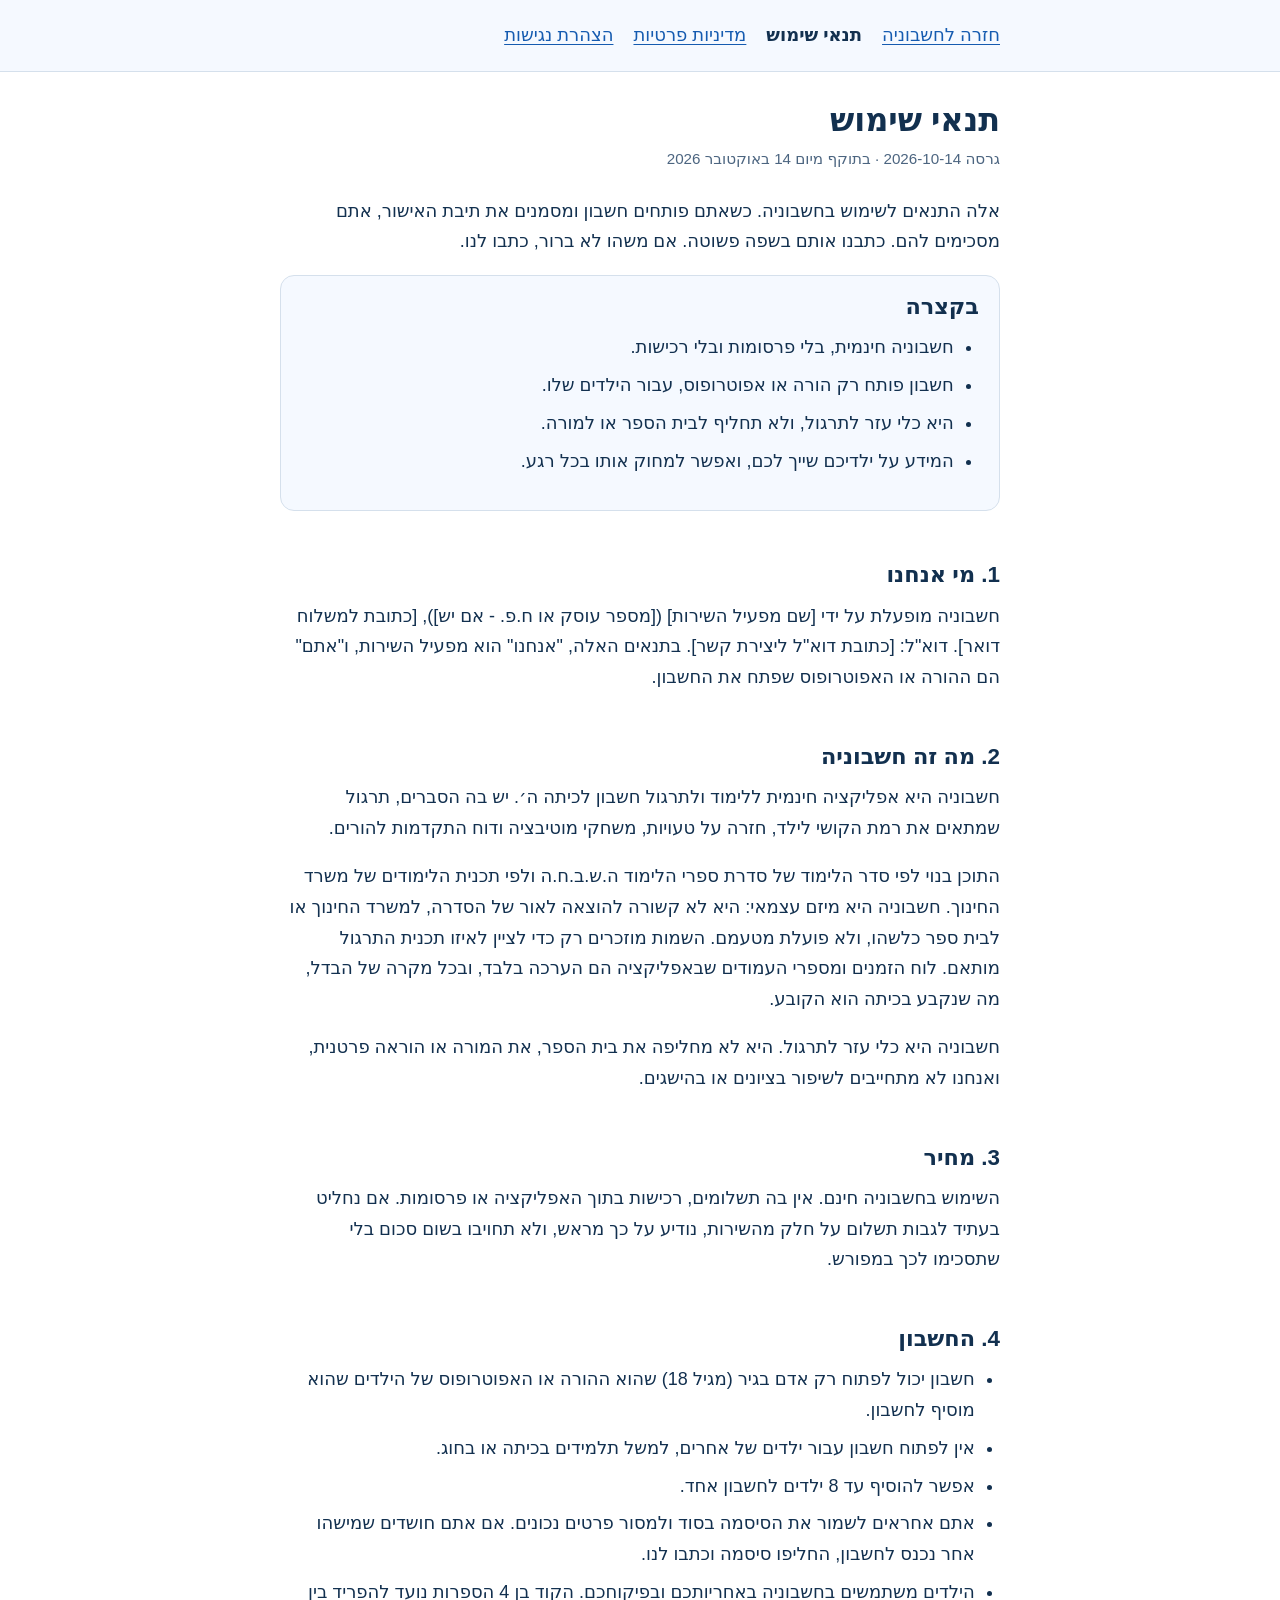
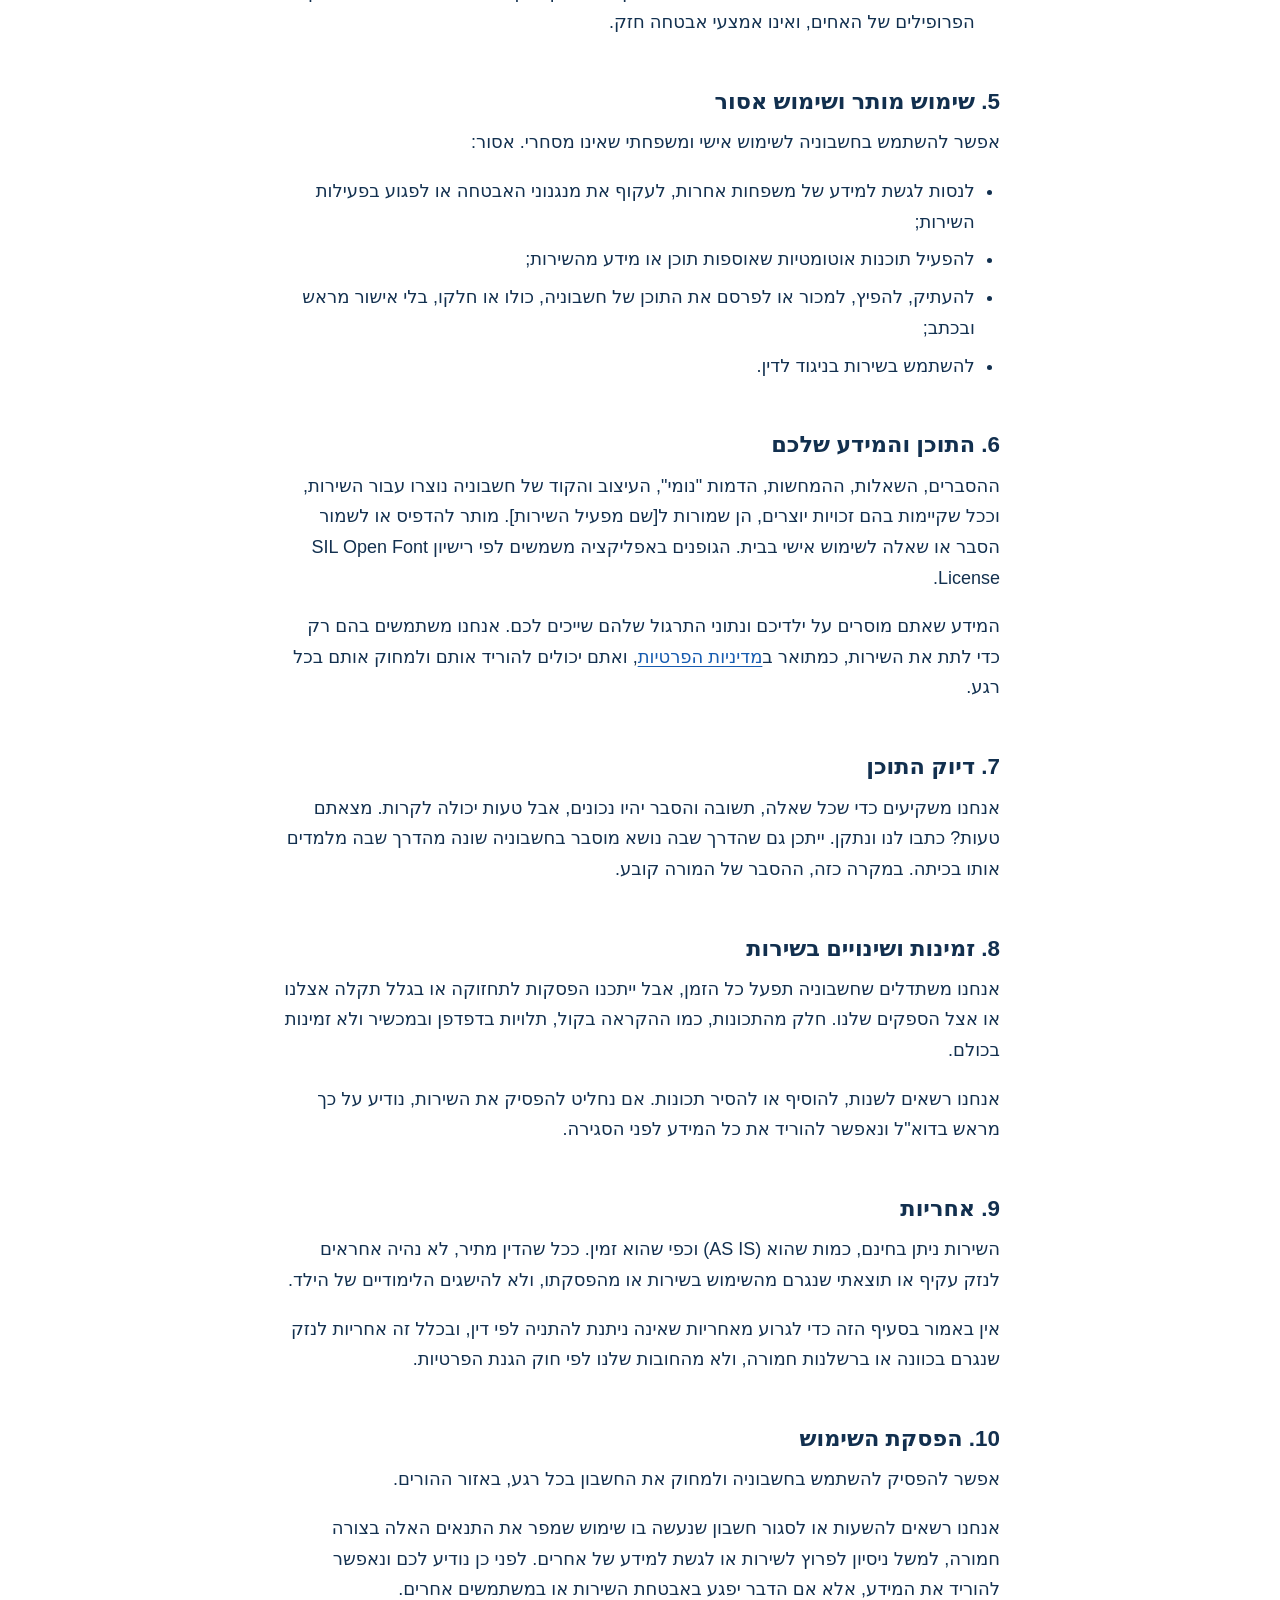
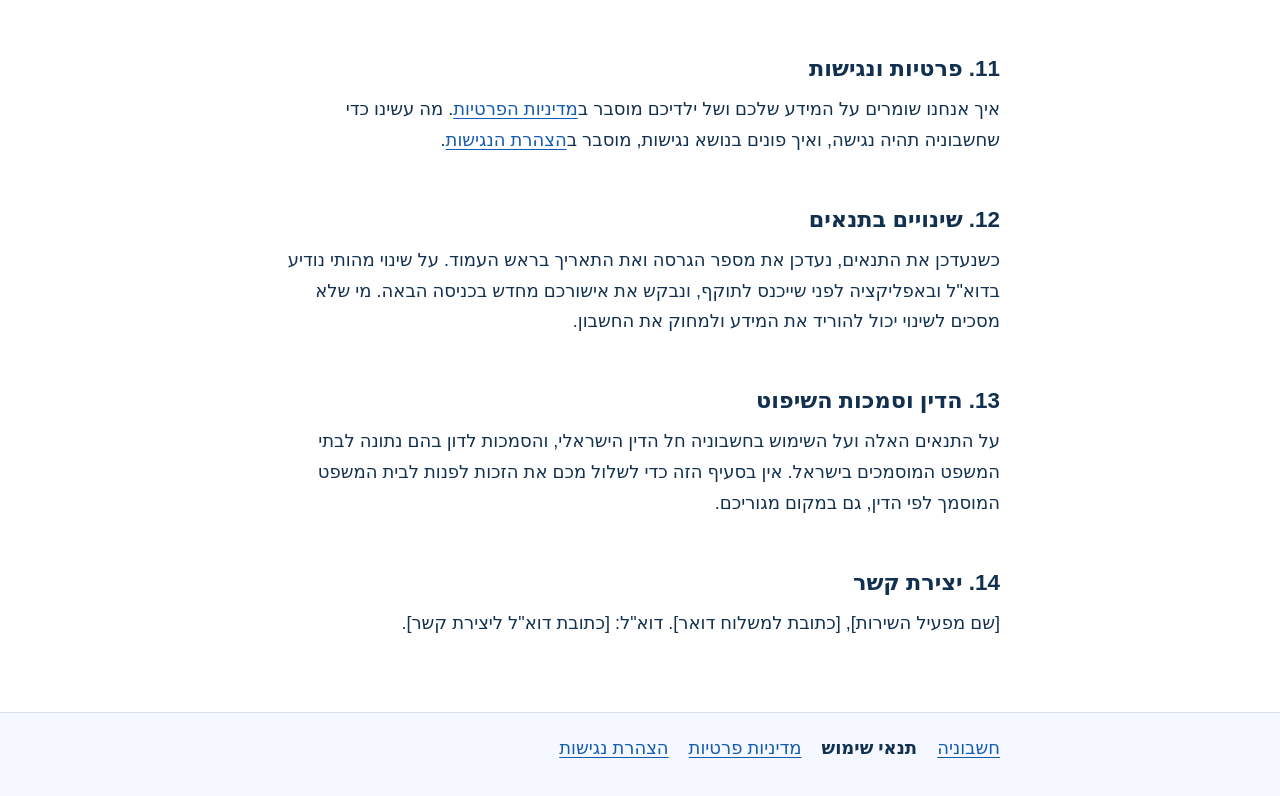
<file: legal/terms.html>
<!doctype html>
<html lang="he" dir="rtl">
<head>
<meta charset="utf-8">
<meta name="viewport" content="width=device-width, initial-scale=1">
<title>תנאי שימוש - חשבוניה</title>
<meta name="description" content="תנאי השימוש בחשבוניה, אפליקציה חינמית לתרגול חשבון לכיתה ה׳.">
<meta name="doc-version" content="2026-10-14">
<style>
:root { --ink: #12304f; --muted: #4c6580; --link: #155bb0; --bg: #ffffff; --soft: #f5f9ff; --line: #d5e0ec; }
* { box-sizing: border-box; }
html { scroll-padding-top: 16px; }
body { margin: 0; background: var(--bg); color: var(--ink); font-family: Rubik, Heebo, "Arial Hebrew", Arial, system-ui, sans-serif; font-size: 18px; line-height: 1.7; -webkit-text-size-adjust: 100%; }
.skip { position: absolute; inset-inline-start: 12px; top: -80px; background: var(--link); color: #fff; padding: 10px 16px; border-radius: 10px; z-index: 10; font-weight: 700; text-decoration: none; }
.skip:focus { top: 12px; }
.wrap { max-width: 760px; margin: 0 auto; padding: 0 20px; }
.site { background: var(--soft); }
header.site { border-bottom: 1px solid var(--line); }
footer.site { border-top: 1px solid var(--line); margin-top: 48px; padding-bottom: 12px; }
nav ul { list-style: none; margin: 0; padding: 12px 0; display: flex; flex-wrap: wrap; gap: 4px 20px; }
nav li { margin: 0; }
nav a { display: inline-block; padding: 8px 0; }
nav a[aria-current="page"] { font-weight: 700; color: var(--ink); text-decoration: none; }
main { padding: 28px 0 8px; }
main:focus { outline: none; }
h1 { font-size: 2rem; line-height: 1.25; margin: 0 0 6px; }
h2 { font-size: 1.4rem; line-height: 1.3; margin: 2.2em 0 .5em; }
h3 { font-size: 1.12rem; line-height: 1.35; margin: 1.6em 0 .4em; }
p, ul, ol { margin: 0 0 1em; }
ul, ol { padding-inline-start: 1.4em; }
li { margin-bottom: .4em; }
a { color: var(--link); text-decoration: underline; text-underline-offset: 3px; }
a:hover { text-decoration-thickness: 2px; }
:focus-visible { outline: 3px solid var(--link); outline-offset: 3px; border-radius: 4px; }
.version { color: var(--muted); font-size: .95rem; margin-bottom: 1.6em; }
.box { background: var(--soft); border: 1px solid var(--line); border-radius: 14px; padding: 16px 20px; margin: 0 0 1.5em; }
.box h2 { margin-top: 0; }
@media (max-width: 520px) { body { font-size: 17px; } h1 { font-size: 1.65rem; } }
@media print { .skip, header.site, footer.site { display: none; } body { font-size: 12pt; } a { color: inherit; } }
</style>
</head>
<body>
<a class="skip" href="#main">דילוג לתוכן</a>
<header class="site">
  <div class="wrap">
    <nav aria-label="מסמכים">
      <ul>
        <li><a href="../index.html">חזרה לחשבוניה</a></li>
        <li><a href="terms.html" aria-current="page">תנאי שימוש</a></li>
        <li><a href="privacy.html">מדיניות פרטיות</a></li>
        <li><a href="accessibility.html">הצהרת נגישות</a></li>
      </ul>
    </nav>
  </div>
</header>

<main id="main" tabindex="-1">
<div class="wrap">
<h1>תנאי שימוש</h1>
<p class="version">גרסה 2026-10-14 · בתוקף מיום 14 באוקטובר 2026</p>

<p>אלה התנאים לשימוש בחשבוניה. כשאתם פותחים חשבון ומסמנים את תיבת האישור, אתם מסכימים להם. כתבנו אותם בשפה פשוטה. אם משהו לא ברור, כתבו לנו.</p>

<section class="box" aria-labelledby="h-summary">
<h2 id="h-summary">בקצרה</h2>
<ul>
  <li>חשבוניה חינמית, בלי פרסומות ובלי רכישות.</li>
  <li>חשבון פותח רק הורה או אפוטרופוס, עבור הילדים שלו.</li>
  <li>היא כלי עזר לתרגול, ולא תחליף לבית הספר או למורה.</li>
  <li>המידע על ילדיכם שייך לכם, ואפשר למחוק אותו בכל רגע.</li>
</ul>
</section>

<h2 id="who">1. מי אנחנו</h2>
<p>חשבוניה מופעלת על ידי [שם מפעיל השירות] ([מספר עוסק או ח.פ. - אם יש]), [כתובת למשלוח דואר]. דוא"ל: [כתובת דוא"ל ליצירת קשר]. בתנאים האלה, "אנחנו" הוא מפעיל השירות, ו"אתם" הם ההורה או האפוטרופוס שפתח את החשבון.</p>

<h2 id="service">2. מה זה חשבוניה</h2>
<p>חשבוניה היא אפליקציה חינמית ללימוד ולתרגול חשבון לכיתה ה׳. יש בה הסברים, תרגול שמתאים את רמת הקושי לילד, חזרה על טעויות, משחקי מוטיבציה ודוח התקדמות להורים.</p>
<p>התוכן בנוי לפי סדר הלימוד של סדרת ספרי הלימוד ה.ש.ב.ח.ה ולפי תכנית הלימודים של משרד החינוך. חשבוניה היא מיזם עצמאי: היא לא קשורה להוצאה לאור של הסדרה, למשרד החינוך או לבית ספר כלשהו, ולא פועלת מטעמם. השמות מוזכרים רק כדי לציין לאיזו תכנית התרגול מותאם. לוח הזמנים ומספרי העמודים שבאפליקציה הם הערכה בלבד, ובכל מקרה של הבדל, מה שנקבע בכיתה הוא הקובע.</p>
<p>חשבוניה היא כלי עזר לתרגול. היא לא מחליפה את בית הספר, את המורה או הוראה פרטנית, ואנחנו לא מתחייבים לשיפור בציונים או בהישגים.</p>

<h2 id="price">3. מחיר</h2>
<p>השימוש בחשבוניה חינם. אין בה תשלומים, רכישות בתוך האפליקציה או פרסומות. אם נחליט בעתיד לגבות תשלום על חלק מהשירות, נודיע על כך מראש, ולא תחויבו בשום סכום בלי שתסכימו לכך במפורש.</p>

<h2 id="account">4. החשבון</h2>
<ul>
  <li>חשבון יכול לפתוח רק אדם בגיר (מגיל 18) שהוא ההורה או האפוטרופוס של הילדים שהוא מוסיף לחשבון.</li>
  <li>אין לפתוח חשבון עבור ילדים של אחרים, למשל תלמידים בכיתה או בחוג.</li>
  <li>אפשר להוסיף עד 8 ילדים לחשבון אחד.</li>
  <li>אתם אחראים לשמור את הסיסמה בסוד ולמסור פרטים נכונים. אם אתם חושדים שמישהו אחר נכנס לחשבון, החליפו סיסמה וכתבו לנו.</li>
  <li>הילדים משתמשים בחשבוניה באחריותכם ובפיקוחכם. הקוד בן 4 הספרות נועד להפריד בין הפרופילים של האחים, ואינו אמצעי אבטחה חזק.</li>
</ul>

<h2 id="use">5. שימוש מותר ושימוש אסור</h2>
<p>אפשר להשתמש בחשבוניה לשימוש אישי ומשפחתי שאינו מסחרי. אסור:</p>
<ul>
  <li>לנסות לגשת למידע של משפחות אחרות, לעקוף את מנגנוני האבטחה או לפגוע בפעילות השירות;</li>
  <li>להפעיל תוכנות אוטומטיות שאוספות תוכן או מידע מהשירות;</li>
  <li>להעתיק, להפיץ, למכור או לפרסם את התוכן של חשבוניה, כולו או חלקו, בלי אישור מראש ובכתב;</li>
  <li>להשתמש בשירות בניגוד לדין.</li>
</ul>

<h2 id="content">6. התוכן והמידע שלכם</h2>
<p>ההסברים, השאלות, ההמחשות, הדמות "נומי", העיצוב והקוד של חשבוניה נוצרו עבור השירות, וככל שקיימות בהם זכויות יוצרים, הן שמורות ל[שם מפעיל השירות]. מותר להדפיס או לשמור הסבר או שאלה לשימוש אישי בבית. הגופנים באפליקציה משמשים לפי רישיון SIL Open Font License.</p>
<p>המידע שאתם מוסרים על ילדיכם ונתוני התרגול שלהם שייכים לכם. אנחנו משתמשים בהם רק כדי לתת את השירות, כמתואר ב<a href="privacy.html">מדיניות הפרטיות</a>, ואתם יכולים להוריד אותם ולמחוק אותם בכל רגע.</p>

<h2 id="accuracy">7. דיוק התוכן</h2>
<p>אנחנו משקיעים כדי שכל שאלה, תשובה והסבר יהיו נכונים, אבל טעות יכולה לקרות. מצאתם טעות? כתבו לנו ונתקן. ייתכן גם שהדרך שבה נושא מוסבר בחשבוניה שונה מהדרך שבה מלמדים אותו בכיתה. במקרה כזה, ההסבר של המורה קובע.</p>

<h2 id="availability">8. זמינות ושינויים בשירות</h2>
<p>אנחנו משתדלים שחשבוניה תפעל כל הזמן, אבל ייתכנו הפסקות לתחזוקה או בגלל תקלה אצלנו או אצל הספקים שלנו. חלק מהתכונות, כמו ההקראה בקול, תלויות בדפדפן ובמכשיר ולא זמינות בכולם.</p>
<p>אנחנו רשאים לשנות, להוסיף או להסיר תכונות. אם נחליט להפסיק את השירות, נודיע על כך מראש בדוא"ל ונאפשר להוריד את כל המידע לפני הסגירה.</p>

<h2 id="liability">9. אחריות</h2>
<p>השירות ניתן בחינם, כמות שהוא (AS IS) וכפי שהוא זמין. ככל שהדין מתיר, לא נהיה אחראים לנזק עקיף או תוצאתי שנגרם מהשימוש בשירות או מהפסקתו, ולא להישגים הלימודיים של הילד.</p>
<p>אין באמור בסעיף הזה כדי לגרוע מאחריות שאינה ניתנת להתניה לפי דין, ובכלל זה אחריות לנזק שנגרם בכוונה או ברשלנות חמורה, ולא מהחובות שלנו לפי חוק הגנת הפרטיות.</p>

<h2 id="termination">10. הפסקת השימוש</h2>
<p>אפשר להפסיק להשתמש בחשבוניה ולמחוק את החשבון בכל רגע, באזור ההורים.</p>
<p>אנחנו רשאים להשעות או לסגור חשבון שנעשה בו שימוש שמפר את התנאים האלה בצורה חמורה, למשל ניסיון לפרוץ לשירות או לגשת למידע של אחרים. לפני כן נודיע לכם ונאפשר להוריד את המידע, אלא אם הדבר יפגע באבטחת השירות או במשתמשים אחרים.</p>

<h2 id="docs">11. פרטיות ונגישות</h2>
<p>איך אנחנו שומרים על המידע שלכם ושל ילדיכם מוסבר ב<a href="privacy.html">מדיניות הפרטיות</a>. מה עשינו כדי שחשבוניה תהיה נגישה, ואיך פונים בנושא נגישות, מוסבר ב<a href="accessibility.html">הצהרת הנגישות</a>.</p>

<h2 id="changes">12. שינויים בתנאים</h2>
<p>כשנעדכן את התנאים, נעדכן את מספר הגרסה ואת התאריך בראש העמוד. על שינוי מהותי נודיע בדוא"ל ובאפליקציה לפני שייכנס לתוקף, ונבקש את אישורכם מחדש בכניסה הבאה. מי שלא מסכים לשינוי יכול להוריד את המידע ולמחוק את החשבון.</p>

<h2 id="law">13. הדין וסמכות השיפוט</h2>
<p>על התנאים האלה ועל השימוש בחשבוניה חל הדין הישראלי, והסמכות לדון בהם נתונה לבתי המשפט המוסמכים בישראל. אין בסעיף הזה כדי לשלול מכם את הזכות לפנות לבית המשפט המוסמך לפי הדין, גם במקום מגוריכם.</p>

<h2 id="contact">14. יצירת קשר</h2>
<p>[שם מפעיל השירות], [כתובת למשלוח דואר]. דוא"ל: [כתובת דוא"ל ליצירת קשר].</p>
</div>
</main>

<footer class="site">
  <div class="wrap">
    <nav aria-label="קישורים בתחתית העמוד">
      <ul>
        <li><a href="../index.html">חשבוניה</a></li>
        <li><a href="terms.html" aria-current="page">תנאי שימוש</a></li>
        <li><a href="privacy.html">מדיניות פרטיות</a></li>
        <li><a href="accessibility.html">הצהרת נגישות</a></li>
      </ul>
    </nav>
  </div>
</footer>
</body>
</html>
</file>
<file: fonts/fonts.css>
/* פונטים מקומיים (SIL Open Font License): Fredoka, Rubik — עברית ולטינית בלבד */
@font-face {
  font-family: 'Fredoka';
  font-style: normal;
  font-weight: 400 700;
  font-stretch: 100%;
  font-display: swap;
  src: url(fredoka-hebrew.woff2) format('woff2');
  unicode-range: U+0307-0308, U+0590-05FF, U+200C-2010, U+20AA, U+25CC, U+FB1D-FB4F;
}
@font-face {
  font-family: 'Fredoka';
  font-style: normal;
  font-weight: 400 700;
  font-stretch: 100%;
  font-display: swap;
  src: url(fredoka-latin.woff2) format('woff2');
  unicode-range: U+0000-00FF, U+0131, U+0152-0153, U+02BB-02BC, U+02C6, U+02DA, U+02DC, U+0304, U+0308, U+0329, U+2000-206F, U+20AC, U+2122, U+2191, U+2193, U+2212, U+2215, U+FEFF, U+FFFD;
}
@font-face {
  font-family: 'Rubik';
  font-style: normal;
  font-weight: 400 800;
  font-display: swap;
  src: url(rubik-hebrew.woff2) format('woff2');
  unicode-range: U+0307-0308, U+0590-05FF, U+200C-2010, U+20AA, U+25CC, U+FB1D-FB4F;
}
@font-face {
  font-family: 'Rubik';
  font-style: normal;
  font-weight: 400 800;
  font-display: swap;
  src: url(rubik-latin.woff2) format('woff2');
  unicode-range: U+0000-00FF, U+0131, U+0152-0153, U+02BB-02BC, U+02C6, U+02DA, U+02DC, U+0304, U+0308, U+0329, U+2000-206F, U+20AC, U+2122, U+2191, U+2193, U+2212, U+2215, U+FEFF, U+FFFD;
}
</file>
<file: css/app.css>
/* חשבוניה — נקי ושמח: רקע צבעוני רך, כרטיסים לבנים מרחפים, כפתורים קופצניים בגרדיאנט */
:root {
  /* ערכת הצבעים מוחלפת מ-JS לפי הפרופיל (ברירת מחדל: אוקיינוס) */
  --p: #1f7ae0; --p-d: #155bb0; --p-l: #dcecff; --p-ll: #eef6ff;
  --s: #13b3a4; --s-d: #0c877c; --s-l: #d6f6f2;
  --a: #ffbb1a; --a-d: #d48c00; --a-l: #fff1cf;
  --ink: #12304f; --ink-2: #4c6580; --ink-3: #8ea2b8;
  --paper: #f5f9ff; --card: #ffffff;
  --line: rgba(18, 48, 79, .08);
  --shadow: rgba(31, 122, 224, .28);
  --good: #22b35e; --good-d: #157a3f; --good-l: #dcf7e6;
  --bad: #f2545b; --bad-d: #c93a41; --bad-l: #ffe3e4;
  --soft: #eef2f7; --soft-d: #dfe5ee;

  --f-display: 'Fredoka', 'Rubik', 'Arial Rounded MT Bold', 'Varela Round', system-ui, sans-serif;
  --f-body: 'Rubik', 'Heebo', 'Arial Hebrew', system-ui, -apple-system, sans-serif;
  --r-xl: 30px; --r-lg: 24px; --r-md: 18px; --r-sm: 12px;
  --sh-card: 0 1px 2px rgba(16, 24, 40, .04), 0 14px 34px -16px var(--shadow);
  --sh-pop: 0 2px 4px rgba(16, 24, 40, .05), 0 20px 40px -18px var(--shadow);
  --ease-spring: cubic-bezier(.34, 1.56, .64, 1);
  color-scheme: light;
}

* { box-sizing: border-box; -webkit-tap-highlight-color: transparent; }
html, body { height: 100%; }
body {
  margin: 0; font-family: var(--f-body); color: var(--ink); font-size: 17px; line-height: 1.55;
  background-color: var(--paper);
  background-image:
    radial-gradient(1100px 620px at 105% -12%, var(--p-l), transparent 62%),
    radial-gradient(900px 560px at -15% 35%, var(--s-l), transparent 60%),
    radial-gradient(800px 600px at 110% 105%, var(--a-l), transparent 60%);
  background-attachment: fixed;
  -webkit-font-smoothing: antialiased; overflow-x: hidden;
}
button { font-family: inherit; color: inherit; }
input, select { font-family: inherit; }
:focus-visible { outline: 3px solid var(--p); outline-offset: 3px; border-radius: 12px; }
h1, h2, h3 { font-family: var(--f-display); line-height: 1.15; margin: 0; text-wrap: balance; font-weight: 700; }
p { margin: 0; }
b { font-weight: 700; }
[hidden] { display: none !important; }

/* ---------- מבנה ---------- */
#app { min-height: 100%; position: relative; }
.screen { max-width: 760px; margin: 0 auto; padding: 18px 16px 120px; animation: screenIn .4s var(--ease-spring) both; }
.screen.wide { max-width: 1020px; }
.screen.full { padding-bottom: 24px; }
@keyframes screenIn { from { opacity: .55; transform: translateY(12px) scale(.99); } to { opacity: 1; transform: none; } }
.stack { display: flex; flex-direction: column; gap: 14px; }
.row-c { display: flex; align-items: center; gap: 10px; }
.grow { flex: 1; min-width: 0; }
.center { text-align: center; }
.muted { color: var(--ink-2); }
.tiny { font-size: 13px; }

/* ---------- כפתורים ---------- */
.btn {
  /* טקסט לבן על הגוון הכהה של הצבע — ניגודיות של 4.5:1 לפחות בכל ערכות הצבעים */
  --bg: var(--p-d); --fg: #fff; --sh: color-mix(in srgb, var(--bg) 72%, #000);
  appearance: none; border: 0; color: var(--fg);
  background: var(--bg); background-image: linear-gradient(180deg, rgba(255, 255, 255, .14), rgba(255, 255, 255, 0) 45%);
  font-family: var(--f-display); font-weight: 600; font-size: 19px; letter-spacing: .2px;
  padding: 13px 22px; border-radius: var(--r-md); cursor: pointer;
  box-shadow: 0 5px 0 var(--sh), 0 14px 24px -12px var(--sh);
  transition: transform .1s var(--ease-spring), box-shadow .1s, filter .15s; display: inline-flex; align-items: center; justify-content: center; gap: 10px;
  min-height: 56px; user-select: none; text-decoration: none;
}
.btn:hover { filter: brightness(1.05) saturate(1.05); transform: translateY(-1px); }
.btn:active, .btn.pressed { transform: translateY(4px); box-shadow: 0 1px 0 var(--sh); }
.btn[disabled] { --bg: #e6eaf1; --fg: #a3afc0; --sh: #d3d9e3; cursor: default; filter: none; transform: none; }
.btn.block { width: 100%; }
.btn.sec { --bg: #fff; --fg: var(--ink); --sh: var(--soft-d); background: #fff; }
.btn.sec, .btn.acc { background-image: none; }
.btn.soft { --bg: var(--p-l); --fg: var(--p-d); --sh: color-mix(in srgb, var(--p) 30%, #fff); }
.btn.s2 { --bg: var(--s-d); }
.btn.acc { --bg: var(--a); --fg: #3a2a00; --sh: var(--a-d); }
.btn.good { --bg: var(--good-d); }
.btn.bad { --bg: var(--bad-d); }
.btn.sm { font-size: 16px; padding: 8px 14px; min-height: 44px; border-radius: 14px; box-shadow: 0 3px 0 var(--sh); }
.btn.sm:active { transform: translateY(2px); box-shadow: 0 1px 0 var(--sh); }
.btn svg { width: 22px; height: 22px; flex: none; }
.icon-btn {
  appearance: none; width: 46px; height: 46px; border-radius: 16px; border: 0; background: #fff;
  display: inline-grid; place-items: center; cursor: pointer; box-shadow: 0 3px 0 var(--soft-d), 0 8px 18px -10px var(--shadow); flex: none; padding: 0; color: var(--ink);
}
.icon-btn:active { transform: translateY(2px); box-shadow: 0 1px 0 var(--soft-d); }
.icon-btn svg { width: 24px; height: 24px; }
.link { background: none; border: 0; color: var(--p-d); font-weight: 600; cursor: pointer; padding: 6px; font-size: 16px; text-decoration: underline; text-decoration-thickness: 2px; text-underline-offset: 4px; text-decoration-color: color-mix(in srgb, var(--p) 35%, transparent); }

/* ---------- כרטיסים ---------- */
.card { background: var(--card); border-radius: var(--r-lg); box-shadow: var(--sh-card); padding: 18px; }
.card.tint { background: linear-gradient(135deg, var(--p-ll), #fff); }
.chip { display: inline-flex; align-items: center; gap: 6px; padding: 5px 12px; border-radius: 999px; background: var(--p-l); color: var(--p-d); font-weight: 600; font-size: 14px; line-height: 1.2; border: 0; }
.chip svg { width: 16px; height: 16px; }
.chip.acc { background: var(--a-l); color: #7a5200; }
.chip.s2 { background: var(--s-l); color: var(--s-d); }
.chip.plain { background: var(--soft); color: var(--ink-2); }
.pill { display: inline-flex; align-items: center; gap: 6px; font-family: var(--f-display); font-weight: 700; font-size: 18px; padding: 7px 14px; border-radius: 99px; background: #fff; box-shadow: 0 8px 20px -12px var(--shadow); }
.pill svg { width: 24px; height: 24px; }
.tag-extra { display: inline-block; font-size: 12px; font-weight: 700; background: var(--a-l); color: #7a5200; padding: 1px 8px; border-radius: 99px; }

/* ---------- טיפוגרפיה מתמטית ---------- */
.math { direction: ltr; unicode-bidi: isolate; display: inline-flex; align-items: center; gap: .28em; font-family: var(--f-display); font-weight: 600; white-space: nowrap; flex-wrap: nowrap; vertical-align: middle; }
.fr { display: inline-flex; flex-direction: column; align-items: center; vertical-align: middle; line-height: 1.05; font-family: var(--f-display); font-weight: 600; margin: 0 .08em; direction: ltr; }
.fr > span { padding: 0 .18em; text-align: center; min-width: .9em; }
.fr-n { border-bottom: 2.4px solid currentColor; padding-bottom: 1px !important; }
.fr-d { padding-top: 1px; }
.mixed { display: inline-flex; align-items: center; gap: .08em; direction: ltr; font-family: var(--f-display); font-weight: 600; vertical-align: middle; }
.mx-w { font-size: 1.15em; }
.qbox { display: inline-grid; place-items: center; min-width: 1.9em; height: 1.75em; padding: 0 .3em; border: 2.5px dashed var(--ink-3); border-radius: 10px; color: var(--ink-3); font-family: var(--f-display); font-weight: 700; vertical-align: middle; background: rgba(255, 255, 255, .7); }
.qbox.sm { min-width: 1em; height: 1.4em; font-size: .9em; border-width: 2px; }
.slot { display: inline-grid; place-items: center; min-width: 2.4em; height: 1.85em; padding: 0 .35em; border: 2.5px solid color-mix(in srgb, var(--p) 45%, #fff); border-radius: 12px; background: var(--p-ll); font-family: var(--f-display); font-weight: 700; color: var(--p-d); vertical-align: middle; transition: box-shadow .2s, border-color .2s; cursor: pointer; }
.slot.focus { border-color: var(--p); box-shadow: 0 0 0 5px color-mix(in srgb, var(--p) 18%, transparent); }
.slot:empty::after, .slot .slot-v:empty::after { content: ''; display: inline-block; width: 2px; height: 1.1em; background: var(--p); animation: caret 1s steps(1) infinite; }
.slot:not(.focus) .slot-v:empty::after { animation: none; opacity: 0; }
.slot.ok { border-color: var(--good); background: var(--good-l); color: var(--good-d); box-shadow: none; }
.slot.no { border-color: var(--bad); background: var(--bad-l); color: var(--bad-d); box-shadow: none; }
@keyframes caret { 50% { opacity: 0; } }
.hl { background: linear-gradient(180deg, transparent 55%, var(--a-l) 55%); padding: 0 .1em; font-weight: 600; }
.seq { display: inline-flex; flex-wrap: wrap; align-items: center; gap: .15em .35em; font-family: var(--f-display); font-weight: 600; font-size: 1.15em; vertical-align: middle; }
.seq-i { direction: ltr; unicode-bidi: isolate; background: #fff; border: 2px solid var(--p-l); border-radius: 12px; padding: 0 .45em; min-width: 1.8em; text-align: center; }
.seq-i:has(.slot), .seq-i:has(.qbox) { border: 0; background: none; padding: 0; }
.seq-c { color: var(--ink-3); }
.note { background: var(--a-l); border-radius: 16px; padding: 10px 14px; margin-top: 10px; font-size: .95em; }
.big { text-align: center; font-size: 1.5em; margin: 10px 0; }
.row { display: flex; flex-wrap: wrap; gap: 14px; justify-content: center; align-items: center; }
.row > * { min-width: 0; }

/* טבלאות */
.tbl-wrap { overflow-x: auto; max-width: 100%; margin: 8px auto; }
.pv, .dtbl { border-collapse: separate; border-spacing: 0; margin: 0 auto; font-family: var(--f-display); border: 2px solid var(--p-l); border-radius: 16px; overflow: hidden; background: #fff; }
.pv th, .dtbl th { background: var(--p-ll); color: var(--p-d); font-family: var(--f-body); font-size: 12.5px; font-weight: 700; padding: 7px 8px; line-height: 1.15; border-bottom: 2px solid var(--p-l); }
.pv td, .dtbl td { font-size: 22px; font-weight: 600; padding: 6px 10px; text-align: center; min-width: 46px; }
.pv th + th, .pv td + td, .dtbl th + th, .dtbl td + td { border-left: 1.5px solid var(--p-l); }
.pv .pv-hl { background: var(--a-l); }
.pv .pv-dot { min-width: 14px; padding: 6px 2px; font-size: 28px; color: var(--p-d); }
.dtbl td { font-size: 18px; }
.dtbl tbody tr:nth-child(even) td { background: #fafcff; }

/* חישוב במאונך */
.col-op { display: inline-grid; direction: ltr; font-family: var(--f-display); font-size: 30px; font-weight: 600; line-height: 1.35; margin: 6px auto; justify-items: center; background: #fff; padding: 8px 18px; border-radius: 18px; border: 2px solid var(--p-l); }
.col-op .col-sign { color: var(--p-d); }
.col-op .col-dot { color: var(--p-d); font-weight: 800; }
.col-op .col-carry { font-size: 15px; color: var(--bad-d); height: 18px; line-height: 18px; }
.col-op .col-rule { height: 3px; background: var(--ink); border-radius: 2px; width: 100%; margin: 2px 0; justify-self: stretch; }
.col-op .col-res { color: var(--p-d); }
.col-op .col-zero { color: var(--ink-3); }

/* ריבוע קסם */
.magic { display: inline-grid; gap: 4px; padding: 4px; border-radius: 16px; margin: 6px auto; background: var(--p-l); }
.magic span { width: 52px; height: 52px; display: grid; place-items: center; font-family: var(--f-display); font-size: 22px; font-weight: 600; background: #fff; border-radius: 10px; }
.magic .mg-q { background: var(--a-l); color: #7a5200; }

/* ---------- SVG ---------- */
.vz { display: block; margin: 0 auto; overflow: visible; font-family: var(--f-display); }
.vz text { font-family: var(--f-display); }
.f-a { fill: var(--p); } .f-b { fill: var(--s); } .f-c { fill: var(--a); } .f-l { fill: var(--p-l); } .f-w { fill: #fff; }
.f-g { fill: var(--good); } .f-r { fill: var(--bad); } .f-y { fill: #ffd84d; } .f-ink { fill: var(--ink); }
.s-ink { stroke: var(--ink); } .s-a { stroke: var(--p); } .s-b { stroke: var(--s-d); } .s-c { stroke: var(--a-d); }
.s-soft { stroke: var(--ink-3); } .s-grid { stroke: color-mix(in srgb, var(--p) 22%, transparent); } .s-white { stroke: #fff; }
.t-ink { fill: var(--ink); } .t-a { fill: var(--p-d); } .t-b { fill: var(--s-d); } .t-c { fill: var(--a-d); } .t-mute { fill: var(--ink-2); } .t-on { fill: #fff; }
.vz-clip { border-radius: 18px; overflow: hidden; border: 2px solid var(--p-l); max-width: 320px; margin: 0 auto; line-height: 0; }
.vz-paper { background: #fff; border-radius: 12px; }
.vz-int .part, .vz-int .nl-hit { cursor: pointer; }
.vz-int .part:hover { filter: brightness(.94); }
.vz-int .part { transition: fill .15s; }
.vz-nl .nl-hit:hover { fill: var(--p-ll); fill-opacity: .6; }

/* ---------- כותרת עליונה ---------- */
.topbar { display: flex; align-items: center; gap: 10px; margin-bottom: 14px; }
.topbar .title { font-family: var(--f-display); font-size: 24px; font-weight: 700; }
.brand { display: flex; align-items: center; gap: 8px; font-family: var(--f-display); font-weight: 700; font-size: 26px; color: var(--ink); }
.brand .logo { width: 40px; height: 40px; }

/* ---------- פתיחה ---------- */
.onb { min-height: 100vh; min-height: 100dvh; display: flex; flex-direction: column; max-width: 560px; margin: 0 auto; padding: 22px 16px 28px; }
.onb-top { display: flex; align-items: center; gap: 10px; min-height: 48px; }
.onb-dots { display: flex; gap: 6px; flex: 1; justify-content: center; }
.onb-dots i { width: 26px; height: 8px; border-radius: 9px; background: var(--soft-d); transition: background .3s, width .3s; }
.onb-dots i.on { background: var(--p); width: 40px; }
.onb-body { flex: 1; display: flex; flex-direction: column; gap: 18px; justify-content: center; padding: 10px 0; }
.onb h1 { font-size: clamp(30px, 8vw, 42px); }
.onb .lead { font-size: 18px; color: var(--ink-2); }
.hero-mascot { width: min(230px, 56vw); margin: 0 auto; display: block; }
.splash-title { font-family: var(--f-display); font-size: clamp(52px, 15vw, 84px); font-weight: 700; text-align: center; line-height: 1; letter-spacing: -.5px; background: linear-gradient(120deg, var(--p), var(--s) 60%, var(--a)); -webkit-background-clip: text; background-clip: text; color: transparent; filter: drop-shadow(0 6px 14px var(--shadow)); padding-bottom: 6px; }
.splash-sub { text-align: center; font-size: 19px; color: var(--ink-2); font-weight: 500; }
.field { width: 100%; font-size: 26px; font-family: var(--f-display); font-weight: 600; padding: 14px 18px; border-radius: var(--r-md); border: 2.5px solid var(--p-l); background: #fff; color: var(--ink); text-align: center; box-shadow: var(--sh-card); }
.field:focus { outline: none; border-color: var(--p); box-shadow: 0 0 0 5px color-mix(in srgb, var(--p) 16%, transparent); }
.pick-grid { display: grid; grid-template-columns: repeat(2, minmax(0, 1fr)); gap: 14px; }
.pick-grid.c3 { grid-template-columns: repeat(3, minmax(0, 1fr)); }
.pick { appearance: none; background: #fff; border: 0; border-radius: var(--r-lg); padding: 16px 10px; cursor: pointer; display: flex; flex-direction: column; align-items: center; gap: 8px; font-family: var(--f-display); font-weight: 600; font-size: 19px; box-shadow: 0 4px 0 var(--soft-d), 0 14px 28px -16px var(--shadow); transition: transform .15s var(--ease-spring), background .2s; position: relative; color: var(--ink); }
.pick:hover { transform: translateY(-2px); }
.pick:active { transform: translateY(3px); box-shadow: 0 1px 0 var(--soft-d); }
.pick.on { background: var(--p-ll); box-shadow: 0 0 0 3px var(--p), 0 14px 28px -16px var(--shadow); }
.pick.on::after { content: ''; position: absolute; top: -10px; left: -10px; width: 30px; height: 30px; border-radius: 50%; background: var(--p) url("data:image/svg+xml,%3Csvg xmlns='http://www.w3.org/2000/svg' viewBox='0 0 24 24'%3E%3Cpath d='M5 12.5l4.5 4.5L19 7.5' fill='none' stroke='white' stroke-width='3.2' stroke-linecap='round' stroke-linejoin='round'/%3E%3C/svg%3E") center/20px no-repeat; box-shadow: 0 0 0 3px #fff; }
.pick .pick-art { width: 92px; height: 92px; }
.pick .pick-art svg { width: 100%; height: 100%; }
.pick small { font-family: var(--f-body); font-weight: 400; font-size: 13px; color: var(--ink-2); }
.theme-sw { display: flex; gap: 4px; }
.theme-sw i { width: 24px; height: 24px; border-radius: 50%; box-shadow: inset 0 0 0 2px rgba(255, 255, 255, .6); }
.avatar-pick { font-size: 40px; padding: 10px; }
.int-grid { display: grid; grid-template-columns: repeat(auto-fill, minmax(150px, 1fr)); gap: 10px; }
.int { appearance: none; display: flex; align-items: center; gap: 10px; padding: 10px 12px; border-radius: 18px; border: 0; background: #fff; cursor: pointer; font-weight: 600; font-size: 15px; text-align: start; box-shadow: 0 3px 0 var(--soft-d), 0 10px 22px -16px var(--shadow); color: var(--ink); line-height: 1.2; transition: transform .15s var(--ease-spring); }
.int:active { transform: translateY(2px); }
.int svg { width: 32px; height: 32px; flex: none; }
.int.on { background: var(--s-l); box-shadow: 0 0 0 3px var(--s), 0 10px 22px -16px var(--shadow); }

/* ---------- בית ---------- */
.home-head { display: flex; align-items: center; gap: 12px; margin-bottom: 16px; }
.home-head .who { display: flex; align-items: center; gap: 12px; flex: 1; min-width: 0; }
.avatar { width: 54px; height: 54px; border-radius: 18px; border: 0; background: linear-gradient(135deg, var(--p-l), var(--s-l)); display: grid; place-items: center; font-size: 30px; flex: none; box-shadow: 0 8px 18px -10px var(--shadow); overflow: hidden; cursor: pointer; }
.avatar.lg { width: 96px; height: 96px; border-radius: 30px; font-size: 56px; }
.greet { font-family: var(--f-display); font-size: 25px; font-weight: 700; line-height: 1.1; }
.greet small { display: block; font-family: var(--f-body); font-size: 14px; font-weight: 500; color: var(--ink-2); margin-top: 3px; }

.hero2 { position: relative; overflow: hidden; border-radius: var(--r-xl); padding: 20px 20px 14px; display: flex; flex-direction: column; gap: 12px; color: #fff;
  background: linear-gradient(135deg, var(--p-d), color-mix(in srgb, var(--p-d) 55%, var(--s-d)));
  box-shadow: 0 22px 44px -22px var(--shadow); }
.hero2::before, .hero2::after { content: ''; position: absolute; border-radius: 50%; background: rgba(255, 255, 255, .12); pointer-events: none; }
.hero2::before { width: 180px; height: 180px; top: -70px; left: -40px; }
.hero2::after { display: none; }
.hero2 > * { position: relative; z-index: 1; }
.h2-mascot { position: absolute; left: 14px; top: 16px; width: 112px; z-index: 1; pointer-events: none; }
.h2-top { display: flex; align-items: center; justify-content: flex-start; gap: 8px; flex-wrap: wrap; padding-left: 120px; }
.h2-kicker { display: inline-flex; align-items: center; gap: 6px; font-weight: 600; font-size: 15px; background: rgba(255, 255, 255, .2); padding: 4px 12px; border-radius: 99px; }
.h2-kicker svg { width: 18px; height: 18px; }
.hero2 .chip { background: rgba(255, 255, 255, .94); color: var(--ink); }
.h2-title { font-size: clamp(26px, 6vw, 36px); padding-left: 120px; }
.h2-tabs { display: flex; flex-wrap: wrap; gap: 6px; padding-left: 120px; }
.h2-tabs button { appearance: none; border: 0; background: rgba(255, 255, 255, .2); color: #fff; border-radius: 99px; padding: 5px 12px; font-weight: 600; font-size: 14px; cursor: pointer; }
.h2-tabs button.on { background: #fff; color: var(--p-d); }
.h2-meter { display: flex; align-items: center; gap: 10px; font-size: 14px; font-weight: 600; color: rgba(255, 255, 255, .9); }
.h2-meter b { font-family: var(--f-display); color: #fff; font-size: 18px; }
.hero2 .mres-track { background: rgba(255, 255, 255, .28); }
.hero2 .mres-old { display: none; }
.h2-actions { display: flex; gap: 10px; flex-wrap: wrap; }
.h2-actions .btn.acc { flex: 1; min-width: 200px; font-size: 21px; }
.h2-actions .btn.sec { background: rgba(255, 255, 255, .22); --fg: #fff; --sh: rgba(0, 0, 0, .12); }
.h2-foot { display: flex; justify-content: space-between; align-items: center; gap: 10px; flex-wrap: wrap; border-top: 1.5px solid rgba(255, 255, 255, .22); padding-top: 10px; }
.h2-foot .link { color: #fff; text-decoration-color: rgba(255, 255, 255, .5); }
.h2-goal { font-size: 13.5px; color: rgba(255, 255, 255, .9); display: inline-flex; align-items: center; gap: 6px; }
.mini-bar { display: inline-block; width: 70px; height: 8px; border-radius: 6px; background: rgba(255, 255, 255, .3); overflow: hidden; vertical-align: middle; }
.mini-bar i { display: block; height: 100%; background: var(--a); border-radius: 6px; }

.sec-title { display: flex; align-items: baseline; justify-content: space-between; gap: 8px; margin: 28px 4px 12px; }
.sec-title h2 { font-size: 23px; }

.worlds { display: grid; grid-template-columns: repeat(2, minmax(0, 1fr)); gap: 16px; }
.home .worlds { grid-template-columns: repeat(4, minmax(0, 1fr)); }
.world-card { appearance: none; text-align: start; cursor: pointer; position: relative; overflow: hidden; border: 0; border-radius: 26px; background: #fff; box-shadow: 0 2px 4px rgba(16, 24, 40, .04), 0 18px 34px -20px var(--w-d); padding: 0; display: flex; flex-direction: column; color: var(--ink); transition: transform .2s var(--ease-spring); }
.world-card:hover { transform: translateY(-4px) rotate(-.5deg); }
.world-card:active { transform: translateY(2px) scale(.99); }
.world-card .wart { height: 120px; background: linear-gradient(160deg, var(--w), color-mix(in srgb, var(--w) 70%, var(--w-d))); display: grid; place-items: center; overflow: hidden; }
.world-card .wart svg { width: 100%; height: 100%; }
.world-card .wbody { padding: 12px 14px 14px; display: flex; flex-direction: column; gap: 4px; }
.world-card h3 { font-size: 20px; }
.wprog { display: flex; align-items: center; gap: 8px; margin-top: 4px; font-size: 13px; font-weight: 700; color: var(--ink-2); }
.bar-track { flex: 1; height: 10px; border-radius: 9px; background: var(--soft); overflow: hidden; }
.bar-fill { height: 100%; background: linear-gradient(90deg, var(--w-d, var(--p-d)), var(--w, var(--p))); border-radius: 9px; transition: width .6s var(--ease-spring); }

.w-amber { --w: #ffb547; --w-d: #e08600; --w-l: #fff3df; }
.w-rose { --w: #ff7f9e; --w-d: #e0456c; --w-l: #ffe9ef; }
.w-sky { --w: #59c3f5; --w-d: #1597d4; --w-l: #e3f6ff; }
.w-lime { --w: #8fd85a; --w-d: #4fa81b; --w-l: #eefbe3; }

/* בחירת נושא */
.picker .seg-w { display: flex; flex-wrap: wrap; }
.picker .seg-w button { flex: 1; min-width: 45%; }
.pk-list { display: flex; flex-direction: column; gap: 12px; max-height: 46vh; overflow-y: auto; padding: 2px; }
.pk-unit { display: flex; flex-direction: column; gap: 6px; }
.pk-unit > b { font-family: var(--f-display); font-size: 16px; color: var(--ink-2); }
.pk { appearance: none; display: flex; align-items: center; gap: 10px; text-align: start; border: 0; background: var(--soft); border-radius: 14px; padding: 10px 12px; font-size: 16px; font-weight: 500; cursor: pointer; color: var(--ink); }
.pk.on { background: var(--p-l); color: var(--p-d); font-weight: 600; }
.pk-box { width: 24px; height: 24px; border-radius: 8px; border: 2px solid var(--ink-3); display: grid; place-items: center; background: #fff; flex: none; }
.pk.on .pk-box { background: var(--p); border-color: var(--p); color: #fff; }
.pk-box svg { width: 16px; height: 16px; }
.note .chip { cursor: pointer; margin: 2px; background: #fff; }

/* ---------- סרגל תחתון ---------- */
.tabbar { position: fixed; bottom: 0; left: 0; right: 0; z-index: 30; display: flex; justify-content: center; padding: 8px 12px calc(10px + env(safe-area-inset-bottom, 0px)); pointer-events: none; }
.tabbar nav { pointer-events: auto; display: flex; gap: 4px; background: rgba(255, 255, 255, .94); backdrop-filter: blur(12px); -webkit-backdrop-filter: blur(12px); border-radius: 26px; padding: 6px; box-shadow: 0 2px 6px rgba(16, 24, 40, .06), 0 16px 34px -14px var(--shadow); width: min(520px, 100%); }
.tab { appearance: none; flex: 1; border: 0; background: transparent; border-radius: 20px; padding: 7px 4px 5px; display: flex; flex-direction: column; align-items: center; gap: 2px; font-size: 12.5px; font-weight: 600; cursor: pointer; color: var(--ink-2); position: relative; transition: background .2s; }
.tab svg { width: 26px; height: 26px; }
.tab.on { background: var(--p-l); color: var(--p-d); }
.tab .badge { position: absolute; top: 2px; left: calc(50% - 22px); min-width: 20px; height: 20px; padding: 0 5px; border-radius: 10px; background: var(--bad-d); color: #fff; font-size: 12px; font-weight: 700; display: grid; place-items: center; box-shadow: 0 0 0 2px #fff; }

/* ---------- עולם (מסלול) ---------- */
.w-hero { border-radius: var(--r-xl); background: linear-gradient(150deg, var(--w), color-mix(in srgb, var(--w) 70%, var(--w-d))); box-shadow: 0 20px 40px -22px var(--w-d); overflow: hidden; display: grid; grid-template-columns: 1fr 190px; align-items: center; margin-bottom: 8px; color: var(--ink); }
.w-hero .wh-t { padding: 20px; }
.w-hero h1 { font-size: 32px; }
.w-hero p { font-size: 14px; font-weight: 500; margin-top: 2px; opacity: .95; }
.w-hero .wart { height: 130px; }
.w-hero .wart svg { width: 100%; height: 100%; }
.unit { margin-top: 28px; }
.unit-head { display: flex; align-items: center; gap: 12px; background: #fff; border-radius: 20px; padding: 10px 14px; box-shadow: var(--sh-card); position: relative; z-index: 2; }
.unit-head .un { width: 40px; height: 40px; border-radius: 14px; background: var(--w); color: var(--ink); display: grid; place-items: center; font-family: var(--f-display); font-weight: 700; font-size: 19px; flex: none; }
.unit-head h2 { font-size: 20px; }
.unit-head small { color: var(--ink-2); font-size: 13px; display: block; font-family: var(--f-body); font-weight: 500; }
.path { position: relative; padding: 14px 0 6px; }
.path-svg { position: absolute; inset: 0; width: 100%; height: 100%; pointer-events: none; z-index: 0; }
.node-row { position: relative; z-index: 1; display: flex; height: 112px; align-items: center; }
.node { appearance: none; border: 0; background: none; cursor: pointer; display: flex; flex-direction: column; align-items: center; gap: 4px; width: 140px; padding: 0; color: var(--ink); position: absolute; transform: translateX(50%); }
.node .nb { width: 74px; height: 70px; border-radius: 50%; background: #fff; box-shadow: 0 6px 0 var(--soft-d), 0 14px 24px -14px var(--shadow); display: grid; place-items: center; transition: transform .2s var(--ease-spring); position: relative; color: var(--ink-2); }
.node:hover .nb { transform: translateY(-3px) scale(1.05); }
.node:active .nb { transform: translateY(4px); box-shadow: 0 2px 0 var(--soft-d); }
.node .nb svg { width: 34px; height: 34px; }
.node.done .nb { background: linear-gradient(160deg, color-mix(in srgb, var(--w) 70%, #fff), var(--w)); color: var(--ink); box-shadow: 0 6px 0 color-mix(in srgb, var(--w-d) 75%, #000), 0 14px 24px -14px var(--w-d); }
.node.cur .nb { background: linear-gradient(160deg, color-mix(in srgb, var(--p) 75%, #fff), var(--p)); color: #fff; box-shadow: 0 6px 0 var(--p-d), 0 0 0 0 color-mix(in srgb, var(--p) 40%, transparent); animation: nodePulse 2s ease-in-out infinite; }
.node.soon .nb { background: rgba(255, 255, 255, .6); box-shadow: inset 0 0 0 2.5px var(--soft-d); color: var(--ink-3); }
@keyframes nodePulse { 0%, 100% { box-shadow: 0 6px 0 var(--p-d), 0 0 0 0 color-mix(in srgb, var(--p) 40%, transparent); } 50% { box-shadow: 0 6px 0 var(--p-d), 0 0 0 14px transparent; } }
.node .nl { font-size: 13.5px; font-weight: 600; line-height: 1.2; text-align: center; background: rgba(255, 255, 255, .92); border-radius: 10px; padding: 2px 8px; max-width: 140px; box-shadow: 0 4px 10px -8px var(--shadow); }
.node .stars { display: flex; gap: 1px; position: absolute; bottom: -9px; left: 50%; transform: translateX(-50%); }
.node .stars svg { width: 18px; height: 18px; }
.node .now-flag { position: absolute; top: -10px; right: -18px; background: var(--a); color: #3a2a00; border-radius: 10px; font-size: 11px; font-weight: 700; padding: 1px 7px; transform: rotate(8deg); white-space: nowrap; box-shadow: 0 4px 10px -4px var(--a-d); }

/* גיליון */
.sheet-bg { position: fixed; inset: 0; background: rgba(18, 30, 50, .4); backdrop-filter: blur(3px); -webkit-backdrop-filter: blur(3px); z-index: 50; animation: fadeIn .2s both; display: flex; align-items: flex-end; justify-content: center; }
.sheet { background: #fff; width: min(620px, 100%); border-radius: 32px 32px 0 0; padding: 18px 18px calc(22px + env(safe-area-inset-bottom, 0px)); animation: sheetUp .35s var(--ease-spring) both; max-height: 92vh; overflow-y: auto; box-shadow: 0 -10px 40px -10px rgba(16, 24, 40, .25); }
.sheet .grab { width: 54px; height: 6px; border-radius: 4px; background: var(--soft-d); margin: -4px auto 12px; }
.sheet h2 { font-size: 26px; }
.skills { list-style: none; padding: 0; margin: 12px 0; display: flex; flex-direction: column; gap: 6px; }
.skills li { display: flex; gap: 8px; align-items: flex-start; font-size: 15px; line-height: 1.35; }
.skills li svg { width: 18px; height: 18px; flex: none; margin-top: 2px; color: var(--s-d); }
.sheet-meta { display: flex; flex-wrap: wrap; gap: 8px; margin-top: 8px; }
.sheet-actions { display: grid; grid-template-columns: 1fr 1fr; gap: 12px; margin-top: 16px; }
.mastery { display: flex; align-items: center; gap: 10px; margin-top: 10px; font-size: 14px; font-weight: 600; }
@keyframes sheetUp { from { transform: translateY(100%); } to { transform: none; } }
@keyframes fadeIn { from { opacity: 0; } }

/* ---------- למידה ---------- */
.lp-top { display: flex; align-items: center; gap: 12px; margin-bottom: 14px; }
.prog { flex: 1; height: 16px; border-radius: 12px; background: rgba(255, 255, 255, .85); box-shadow: inset 0 0 0 2px var(--soft); overflow: hidden; position: relative; }
.prog > i { position: absolute; top: 0; bottom: 0; right: 0; display: block; background: linear-gradient(270deg, var(--good), color-mix(in srgb, var(--good) 70%, #fff)); border-radius: 12px; transition: width .5s var(--ease-spring); }
.prog > i::after { content: ''; position: absolute; top: 3px; right: 6px; left: 6px; height: 4px; border-radius: 4px; background: rgba(255, 255, 255, .35); }
.lcard { min-height: 420px; display: flex; flex-direction: column; gap: 14px; animation: cardIn .45s var(--ease-spring) both; }
@keyframes cardIn { from { opacity: 0; transform: translateX(-30px) rotate(-1deg); } to { opacity: 1; transform: none; } }
.lcard .lc-head { display: flex; align-items: center; gap: 10px; }
.lcard .lc-n { font-family: var(--f-display); font-weight: 700; font-size: 14px; background: var(--p-l); color: var(--p-d); border-radius: 10px; padding: 2px 10px; }
.lcard h2 { font-size: 28px; flex: 1; }
.lcard .lc-html { font-size: 19px; line-height: 1.7; }
.lcard .lc-html .math { font-size: 1.05em; }
.lcard .lc-vis { background: linear-gradient(160deg, var(--p-ll), #fff 80%); border-radius: 22px; padding: 16px; display: flex; flex-direction: column; gap: 10px; align-items: center; box-shadow: inset 0 0 0 2px var(--p-l); }
.lcard .lc-vis > * { max-width: 100%; }
.steps { display: flex; flex-direction: column; gap: 10px; counter-reset: st; }
.step { display: flex; gap: 12px; align-items: flex-start; background: var(--s-l); border-radius: 18px; padding: 11px 13px; font-size: 18px; animation: pop .35s var(--ease-spring) both; }
.step::before { counter-increment: st; content: counter(st); flex: none; width: 30px; height: 30px; border-radius: 50%; background: var(--s); color: #fff; display: grid; place-items: center; font-family: var(--f-display); font-weight: 700; }
.mini-quiz { border-top: 2px dashed var(--soft-d); padding-top: 14px; }
.mascot-tip { display: flex; gap: 10px; align-items: flex-end; }
.mascot-tip .mt-m { width: 70px; flex: none; }
.bubble { position: relative; background: #fff; border-radius: 22px 22px 22px 6px; padding: 10px 14px; font-size: 16px; font-weight: 500; box-shadow: var(--sh-card); }

/* ---------- מד שליטה ---------- */
.mmeter { flex: 1; position: relative; display: flex; align-items: center; }
.mmeter .prog { flex: 1; height: 20px; }
.mmeter .prog > i { background: linear-gradient(270deg, var(--a), color-mix(in srgb, var(--a) 60%, #fff)); }
.mm-flag { position: absolute; top: -9px; transform: translateX(50%); width: 28px; height: 28px; border-radius: 50%; background: #fff; display: grid; place-items: center; color: var(--good-d); z-index: 2; box-shadow: 0 4px 12px -4px rgba(16, 24, 40, .3); }
.mm-flag svg { width: 18px; height: 18px; }
.mm-txt { position: absolute; left: 10px; font-family: var(--f-display); font-weight: 700; font-size: 13px; color: var(--ink); z-index: 1; }
.mm-cap { text-align: center; font-size: 13px; color: var(--ink-2); font-weight: 600; margin: 2px 0 10px; }
.mres { width: 100%; padding: 10px 0 4px; }
.mres-track { position: relative; height: 16px; border-radius: 12px; background: var(--soft); }
.mres-track i { position: absolute; top: 0; bottom: 0; right: 0; border-radius: 12px; }
.mres-old { background: var(--ink-3); opacity: .3; z-index: 1; }
.mres-new { background: linear-gradient(270deg, var(--a), color-mix(in srgb, var(--a) 60%, #fff)); transition: width 1s var(--ease-spring); }
.mres-flag { position: absolute; top: -9px; transform: translateX(50%); width: 32px; height: 32px; border-radius: 50%; background: #fff; display: grid; place-items: center; color: var(--good-d); z-index: 3; box-shadow: 0 4px 12px -4px rgba(16, 24, 40, .3); }
.mres-flag svg { width: 20px; height: 20px; }
.mres-card { width: 100%; max-width: 480px; text-align: start; padding: 14px 16px; }
.mres-num { font-family: var(--f-display); font-weight: 700; }
.mastery .grow { min-width: 120px; }

/* ---------- תרגול ---------- */
.pq-top { display: flex; align-items: center; gap: 12px; margin-bottom: 8px; }
.combo { font-family: var(--f-display); font-weight: 700; color: #ff7a1a; display: flex; align-items: center; gap: 2px; font-size: 18px; min-width: 52px; }
.combo svg { width: 22px; height: 22px; }
.qwrap { display: flex; flex-direction: column; gap: 14px; }
.qcard { padding: 22px 18px; display: flex; flex-direction: column; gap: 16px; animation: cardIn .45s var(--ease-spring) both; }
.qcard.shake { animation: shake .45s; }
.q-meta { display: flex; align-items: center; gap: 8px; color: var(--ink-2); font-size: 13.5px; font-weight: 600; }
.q-lvl { display: inline-flex; gap: 3px; }
.q-lvl i { width: 7px; height: 14px; border-radius: 4px; background: var(--soft-d); }
.q-lvl i.on { background: var(--a); }
.q-prompt { font-size: 21px; line-height: 1.6; font-weight: 500; }
.q-prompt .math { font-size: 1.12em; }
.q-vis { display: flex; flex-direction: column; align-items: center; gap: 10px; }
.q-vis > * { max-width: 100%; }
.speak { flex: none; }
@keyframes shake { 10%, 90% { transform: translateX(-2px); } 20%, 80% { transform: translateX(4px); } 30%, 50%, 70% { transform: translateX(-8px); } 40%, 60% { transform: translateX(8px); } }
@keyframes pop { from { opacity: 0; transform: scale(.85); } to { opacity: 1; transform: none; } }

/* אזור תשובה */
.ans { display: flex; flex-direction: column; gap: 12px; align-items: stretch; }
.num-display { align-self: center; min-width: 170px; min-height: 66px; padding: 6px 22px; border-radius: 20px; border: 2.5px solid color-mix(in srgb, var(--p) 40%, #fff); background: var(--p-ll); font-family: var(--f-display); font-size: 36px; font-weight: 700; display: flex; align-items: center; justify-content: center; gap: 8px; color: var(--p-d); direction: ltr; transition: box-shadow .2s, border-color .2s; }
.num-display.focus { border-color: var(--p); box-shadow: 0 0 0 5px color-mix(in srgb, var(--p) 16%, transparent); }
.num-display.ok, .fi-box.ok { border-color: var(--good); background: var(--good-l); color: var(--good-d); box-shadow: none; }
.num-display.no, .fi-box.no { border-color: var(--bad); background: var(--bad-l); color: var(--bad-d); box-shadow: none; }
.num-display .unit { font-size: 20px; color: var(--ink-2); font-family: var(--f-body); direction: rtl; }
.multi-fields { display: flex; flex-wrap: wrap; gap: 12px; justify-content: center; }
.mf { display: flex; flex-direction: column; align-items: center; gap: 4px; font-weight: 600; font-size: 15px; }
.mf .num-display { min-width: 120px; font-size: 30px; min-height: 58px; cursor: pointer; }
.keypad { display: grid; grid-template-columns: repeat(3, 1fr); gap: 10px; direction: ltr; max-width: 380px; width: 100%; margin: 0 auto; }
.key { appearance: none; height: 60px; border-radius: 18px; border: 0; background: #fff; font-family: var(--f-display); font-size: 28px; font-weight: 600; cursor: pointer; box-shadow: 0 4px 0 var(--soft-d), 0 8px 16px -12px var(--shadow); color: var(--ink); display: grid; place-items: center; user-select: none; touch-action: manipulation; transition: transform .06s; }
.key:active, .key.pressed { transform: translateY(3px); box-shadow: 0 1px 0 var(--soft-d); background: var(--p-ll); }
.key.fn { background: var(--p-ll); color: var(--p-d); }
.key svg { width: 28px; height: 28px; }
.key[disabled] { opacity: .35; cursor: default; }
.choices { display: grid; grid-template-columns: 1fr; gap: 11px; }
.choices.c2 { grid-template-columns: repeat(2, minmax(0, 1fr)); }
.choice { appearance: none; text-align: center; cursor: pointer; padding: 14px 16px; border-radius: 20px; border: 2px solid var(--soft); background: #fff; box-shadow: 0 4px 0 var(--soft-d); font-size: 20px; font-weight: 500; color: var(--ink); display: flex; align-items: center; justify-content: center; gap: 10px; min-height: 62px; transition: background .15s, border-color .15s, transform .1s; position: relative; line-height: 1.35; }
.choice .math { font-size: 1.1em; }
.choice:hover { border-color: var(--p-l); }
.choice:active { transform: translateY(3px); box-shadow: 0 1px 0 var(--soft-d); }
.choice.sel { background: var(--p-ll); border-color: var(--p); box-shadow: 0 4px 0 color-mix(in srgb, var(--p) 45%, #fff); }
.choice.ok { background: var(--good-l); border-color: var(--good); box-shadow: 0 4px 0 color-mix(in srgb, var(--good) 45%, #fff); }
.choice.no { background: var(--bad-l); border-color: var(--bad); box-shadow: 0 4px 0 color-mix(in srgb, var(--bad) 45%, #fff); }
.choice.dim { opacity: .45; }
.choice .ck { position: absolute; top: 8px; right: 10px; width: 26px; height: 26px; border-radius: 9px; background: var(--soft); font-family: var(--f-display); font-size: 14px; font-weight: 700; display: grid; place-items: center; color: var(--ink-2); }
.choice.sel .ck { background: var(--p-d); color: #fff; }
.choices.c2 .choice { padding: 12px 8px; }
.choice svg.vz { max-height: 150px; }
.tf-row { display: grid; grid-template-columns: 1fr 1fr; gap: 12px; }
.tf-row .choice { font-family: var(--f-display); font-size: 22px; font-weight: 600; }

/* שבר */
.frac-in { display: flex; align-items: center; justify-content: center; gap: 12px; direction: ltr; }
.frac-in .fi-stack { display: flex; flex-direction: column; align-items: center; gap: 6px; }
.frac-in .fi-bar { width: 100%; height: 4px; background: var(--ink); border-radius: 2px; }
.fi-box { line-height: 1; min-width: 86px; height: 62px; border-radius: 18px; border: 2.5px solid color-mix(in srgb, var(--p) 40%, #fff); background: var(--p-ll); font-family: var(--f-display); font-size: 32px; font-weight: 700; color: var(--p-d); display: grid; place-items: center; cursor: pointer; padding: 0 10px; transition: box-shadow .2s, border-color .2s; }
.fi-box.w { height: 80px; min-width: 76px; font-size: 40px; }
.fi-box.focus { border-color: var(--p); box-shadow: 0 0 0 5px color-mix(in srgb, var(--p) 16%, transparent); background: #fff; }
.fi-box.fi-empty::after { content: '?'; color: var(--ink-3); font-weight: 500; }
.fi-lbl { font-size: 12px; font-weight: 600; color: var(--ink-2); font-family: var(--f-body); }

/* השוואה */
.cmp { display: flex; align-items: center; justify-content: center; gap: 14px; direction: ltr; flex-wrap: wrap; font-size: 30px; }
.cmp .side { font-family: var(--f-display); font-weight: 600; background: #fff; border-radius: 20px; padding: 10px 18px; min-width: 90px; text-align: center; display: flex; align-items: center; justify-content: center; gap: 6px; box-shadow: inset 0 0 0 2px var(--p-l); }
.cmp .mid { width: 70px; height: 70px; border-radius: 50%; border: 3px dashed var(--ink-3); display: grid; place-items: center; font-family: var(--f-display); font-size: 40px; font-weight: 700; color: var(--p-d); background: #fff; }
.cmp .mid.set { border-style: solid; border-color: var(--p); background: var(--p-ll); animation: pop .3s var(--ease-spring); }
.cmp-btns { display: grid; grid-template-columns: repeat(3, 1fr); gap: 12px; direction: ltr; max-width: 360px; margin: 0 auto; width: 100%; }
.cmp-btns .choice { font-family: var(--f-display); font-size: 36px; font-weight: 700; min-height: 70px; }

/* סידור */
.order-slots { display: flex; gap: 10px; justify-content: center; flex-wrap: wrap; }
.oslot { min-width: 78px; min-height: 66px; border-radius: 18px; border: 2.5px dashed var(--ink-3); display: grid; place-items: center; position: relative; padding: 6px 10px; font-size: 22px; background: rgba(255, 255, 255, .7); }
.oslot::before { content: attr(data-n); position: absolute; top: -11px; right: -8px; width: 24px; height: 24px; border-radius: 50%; background: var(--p-d); color: #fff; font-size: 13px; font-weight: 700; display: grid; place-items: center; font-family: var(--f-display); }
.oslot.filled { border-style: solid; border-color: var(--p); background: var(--p-ll); cursor: pointer; }
.oslot.ok { border-color: var(--good); background: var(--good-l); }
.oslot.no { border-color: var(--bad); background: var(--bad-l); }
.order-pool { display: flex; gap: 10px; justify-content: center; flex-wrap: wrap; min-height: 70px; }
.order-pool .choice { min-width: 78px; min-height: 64px; font-size: 22px; padding: 8px 14px; }
.order-pool .choice.used { visibility: hidden; }
.order-dir { text-align: center; font-size: 14px; color: var(--ink-2); font-weight: 600; display: flex; justify-content: center; align-items: center; gap: 8px; }

/* ישר מספרים / צביעה */
.nl-wrap { overflow-x: auto; padding: 4px 0; }
.nl-wrap .vz { min-width: 480px; }
.shade-wrap { display: flex; flex-direction: column; align-items: center; gap: 8px; touch-action: none; }
.shade-count { font-family: var(--f-display); font-weight: 600; color: var(--ink-2); font-size: 16px; }
.part.picked { fill: var(--p) !important; }

/* כפתור בדיקה ומשוב */
.check-zone { position: sticky; bottom: 0; padding: 14px 0 calc(12px + env(safe-area-inset-bottom, 0px)); background: linear-gradient(transparent, color-mix(in srgb, var(--paper) 92%, transparent) 30%); z-index: 5; }
.fb { position: fixed; left: 0; right: 0; bottom: 0; z-index: 40; border-radius: 30px 30px 0 0; padding: 18px 16px calc(18px + env(safe-area-inset-bottom, 0px)); animation: sheetUp .35s var(--ease-spring) both; box-shadow: 0 -12px 36px -14px rgba(16, 24, 40, .3); }
.fb.good { background: linear-gradient(180deg, #e9fbf0, var(--good-l)); }
.fb.bad { background: linear-gradient(180deg, #fff0f0, var(--bad-l)); }
.fb.try { background: linear-gradient(180deg, #fff8e3, var(--a-l)); }
.fb-in { max-width: 760px; margin: 0 auto; display: flex; flex-direction: column; gap: 10px; }
.fb-head { display: flex; align-items: center; gap: 12px; }
.fb-head .fb-m { width: 66px; flex: none; }
.fb-title { font-family: var(--f-display); font-size: 27px; font-weight: 700; }
.fb.good .fb-title { color: var(--good-d); } .fb.bad .fb-title { color: var(--bad-d); } .fb.try .fb-title { color: #7d5000; }
.fb-text { font-size: 17px; }
.fb-sol { background: #fff; border-radius: 18px; padding: 10px 14px; font-size: 16.5px; max-height: 36vh; overflow-y: auto; box-shadow: 0 6px 16px -10px rgba(16, 24, 40, .25); }
.fb-sol ol { margin: 0; padding-inline-start: 22px; display: flex; flex-direction: column; gap: 4px; }
.fb .btn { width: 100%; }
.fb.good .btn { --bg: var(--good-d); }
.fb.bad .btn { --bg: var(--bad-d); }
.fb.try .btn { --bg: var(--a); --fg: #3a2a00; --sh: var(--a-d); }

/* ---------- תוצאות ---------- */
.res { display: flex; flex-direction: column; align-items: center; gap: 16px; text-align: center; padding-top: 10px; }
.res h1 { font-size: 38px; }
.res-stars { display: flex; gap: 6px; align-items: flex-end; }
.res-stars svg { width: 76px; height: 76px; filter: drop-shadow(0 8px 12px rgba(212, 140, 0, .35)); animation: starIn .6s var(--ease-spring) both; }
.res-stars .s2 { width: 96px; height: 96px; margin-bottom: 14px; }
.res-stars svg:nth-child(2) { animation-delay: .25s; } .res-stars svg:nth-child(3) { animation-delay: .5s; }
@keyframes starIn { from { opacity: 0; transform: scale(.2) rotate(-40deg); } to { opacity: 1; transform: none; } }
.res-grid { display: grid; grid-template-columns: repeat(3, minmax(0, 1fr)); gap: 10px; width: 100%; max-width: 480px; }
.stat { background: #fff; border-radius: 20px; padding: 12px 6px; box-shadow: var(--sh-card); }
.stat b { display: block; font-family: var(--f-display); font-size: 28px; line-height: 1.1; }
.stat small { font-size: 13px; color: var(--ink-2); font-weight: 600; }
.stat.xp { background: var(--a-l); } .stat.acc { background: var(--good-l); } .stat.tm { background: var(--s-l); }
.res-actions { display: grid; gap: 12px; width: 100%; max-width: 420px; }
.new-badge { display: flex; align-items: center; gap: 12px; background: #fff; border-radius: 22px; padding: 10px 14px; box-shadow: var(--sh-card); text-align: start; animation: pop .5s .7s var(--ease-spring) both; }
.new-badge .bdg { width: 58px; height: 58px; flex: none; }

/* ---------- פרופיל ---------- */
.prof-head { display: flex; align-items: center; gap: 16px; }
.prof-head h1 { font-size: 30px; }
.lvl-bar { margin-top: 6px; display: flex; align-items: center; gap: 8px; font-size: 13px; font-weight: 700; }
.badges { display: grid; grid-template-columns: repeat(auto-fill, minmax(96px, 1fr)); gap: 12px; }
.badge-c { display: flex; flex-direction: column; align-items: center; gap: 6px; text-align: center; font-size: 12.5px; font-weight: 600; line-height: 1.2; padding: 10px 4px; border-radius: 20px; background: #fff; box-shadow: var(--sh-card); }
.badge-c .bdg { width: 62px; height: 62px; }
.badge-c.locked { opacity: .5; filter: grayscale(1); box-shadow: none; background: rgba(255, 255, 255, .6); }
.set-list { display: flex; flex-direction: column; gap: 0; }
.set-row { display: flex; align-items: center; gap: 12px; padding: 13px 2px; border-bottom: 1.5px solid var(--soft); }
.set-row:last-child { border-bottom: 0; }
.set-row .grow b { display: block; }
.set-row small { color: var(--ink-2); }
.switch { appearance: none; width: 56px; height: 32px; border-radius: 20px; border: 0; background: var(--soft-d); position: relative; cursor: pointer; flex: none; transition: background .2s; }
.switch::after { content: ''; position: absolute; top: 3px; right: 3px; width: 26px; height: 26px; border-radius: 50%; background: #fff; box-shadow: 0 2px 6px rgba(16, 24, 40, .25); transition: right .25s var(--ease-spring); }
.switch:checked { background: var(--good); }
.switch:checked::after { right: 27px; }
.seg { display: inline-flex; background: var(--soft); border-radius: 14px; padding: 3px; gap: 2px; }
.seg button { appearance: none; border: 0; background: transparent; padding: 7px 12px; font-weight: 600; cursor: pointer; font-size: 15px; border-radius: 11px; color: var(--ink-2); }
.seg button.on { background: #fff; color: var(--p-d); box-shadow: 0 2px 8px -2px rgba(16, 24, 40, .2); }
.sel { font: inherit; font-size: 15px; font-weight: 600; padding: 8px 10px; border-radius: 12px; border: 2px solid var(--soft-d); background: #fff; color: var(--ink); max-width: 100%; }
.themes { display: grid; grid-template-columns: repeat(auto-fill, minmax(100px, 1fr)); gap: 10px; }
.theme-c { appearance: none; border: 0; border-radius: 18px; padding: 10px 8px; cursor: pointer; background: #fff; display: flex; flex-direction: column; align-items: center; gap: 6px; font-weight: 600; font-size: 14px; box-shadow: 0 3px 0 var(--soft-d), 0 10px 20px -14px var(--shadow); color: var(--ink); }
.theme-c.on { box-shadow: 0 0 0 3px var(--p), 0 10px 20px -14px var(--shadow); }
.report { width: 100%; border-collapse: collapse; font-size: 14.5px; }
.report td { padding: 8px 4px; border-bottom: 1.5px solid var(--soft); vertical-align: middle; }
.report .rp-bar { width: 38%; }
.report .rp-bar .bar-track { height: 10px; }
.report tr.rp-unit td { font-weight: 700; background: var(--p-ll); font-family: var(--f-display); font-size: 15.5px; border-radius: 10px; }
.profiles { display: grid; grid-template-columns: repeat(auto-fill, minmax(140px, 1fr)); gap: 14px; }

/* ---------- אתגר מהיר ---------- */
.sprint-top { display: flex; align-items: center; gap: 12px; }
.timer { width: 74px; height: 74px; position: relative; flex: none; }
.timer svg { width: 100%; height: 100%; transform: rotate(-90deg); }
.timer b { position: absolute; inset: 0; display: grid; place-items: center; font-family: var(--f-display); font-size: 24px; }
.sprint-score { font-family: var(--f-display); font-size: 40px; font-weight: 700; }
.sprint-q { font-size: 34px; text-align: center; padding: 26px 10px; font-family: var(--f-display); }
.flash-ok { animation: flashOk .4s; } .flash-no { animation: flashNo .4s; }
@keyframes flashOk { 50% { background: var(--good-l); } } @keyframes flashNo { 50% { background: var(--bad-l); } }

/* ---------- טוסט / שונות ---------- */
.toast { position: fixed; top: calc(14px + env(safe-area-inset-top, 0px)); left: 50%; transform: translateX(-50%); z-index: 80; background: var(--ink); color: #fff; padding: 10px 18px; border-radius: 18px; font-weight: 600; box-shadow: 0 10px 30px rgba(0, 0, 0, .25); animation: toastIn .4s var(--ease-spring) both; display: flex; align-items: center; gap: 10px; max-width: calc(100% - 32px); }
.toast svg { width: 26px; height: 26px; flex: none; }
@keyframes toastIn { from { opacity: 0; transform: translate(-50%, -20px); } }
#confetti { position: fixed; inset: 0; pointer-events: none; z-index: 90; }
.empty { text-align: center; padding: 30px 10px; display: flex; flex-direction: column; align-items: center; gap: 12px; }
.empty .mascot-md { width: 150px; }
.mascot { overflow: visible; }
.mascot .m-body { animation: bob 3s ease-in-out infinite; transform-origin: 50% 90%; }
.mascot .m-eyes { animation: blink 4.5s infinite; transform-origin: 50% 46%; }
@keyframes bob { 0%, 100% { transform: translateY(0); } 50% { transform: translateY(-4px); } }
@keyframes blink { 0%, 92%, 100% { transform: scaleY(1); } 95% { transform: scaleY(.1); } }
.list-card { display: flex; align-items: center; gap: 12px; }
.mist-row { display: flex; align-items: center; gap: 12px; padding: 12px 0; border-bottom: 1.5px solid var(--soft); }
.mist-row:last-child { border-bottom: 0; }
.cnt-bubble { min-width: 34px; height: 34px; border-radius: 12px; background: var(--bad-l); color: var(--bad-d); display: grid; place-items: center; font-family: var(--f-display); font-weight: 700; }

@media (max-width: 820px) { .home .worlds { grid-template-columns: repeat(2, minmax(0, 1fr)); } }
@media (max-width: 560px) {
  body { font-size: 16px; }
  .worlds { gap: 12px; }
  .world-card .wart { height: 96px; }
  .world-card h3 { font-size: 17px; }
  .greet { font-size: 21px; }
  .avatar { width: 48px; height: 48px; font-size: 26px; }
  .hero2 { padding: 16px 16px 12px; }
  .h2-mascot { width: 82px; left: 10px; top: 12px; }
  .h2-top, .h2-title, .h2-tabs { padding-left: 84px; }
  .h2-actions .btn.acc { min-width: 0; }
  .q-prompt { font-size: 19px; }
  .lcard .lc-html { font-size: 17.5px; }
  .lcard h2 { font-size: 23px; }
  .w-hero { grid-template-columns: 1fr 100px; }
  .w-hero h1 { font-size: 26px; }
  .key { height: 56px; }
  .res-stars svg { width: 60px; height: 60px; } .res-stars .s2 { width: 78px; height: 78px; }
  .sheet-actions { grid-template-columns: 1fr; }
  .cmp { font-size: 26px; gap: 10px; }
  .cmp .mid { width: 60px; height: 60px; }
}
@media (prefers-reduced-motion: reduce) {
  *, *::before, *::after { animation-duration: .01ms !important; animation-iteration-count: 1 !important; transition-duration: .01ms !important; }
}
.h2-mascot { filter: drop-shadow(0 10px 14px rgba(0, 0, 0, .18)); }
.h2-mascot .f-a { fill: #fff; }
.h2-mascot .f-l { fill: var(--a-l); }

/* ---------- אזור ההורים ---------- */
.parent-link { appearance: none; border: 0; cursor: pointer; display: inline-flex; align-items: center; gap: 6px; padding: 8px 14px; border-radius: 99px; background: #fff; color: var(--p-d); font-weight: 700; font-size: 15px; box-shadow: 0 8px 20px -12px var(--shadow); }
.parent-link svg { width: 20px; height: 20px; }
.parents .par-tabs { display: flex; width: 100%; }
.parents .par-tabs button { flex: 1; padding: 9px 6px; font-size: 15px; }
.parents h3 { font-size: 19px; margin-bottom: 6px; }
.par-hello h2 { font-size: 24px; }
.kpis { display: grid; grid-template-columns: repeat(4, minmax(0, 1fr)); gap: 10px; }
.kpi { background: #fff; border-radius: 20px; padding: 12px 10px; box-shadow: var(--sh-card); display: flex; flex-direction: column; gap: 2px; }
.kpi b { font-family: var(--f-display); font-size: 28px; line-height: 1.1; color: var(--p-d); }
.kpi span { font-size: 13px; color: var(--ink-2); font-weight: 600; line-height: 1.25; }
.kpi.good b { color: var(--good-d); } .kpi.warn b { color: #b57300; }
.act-chart { position: relative; display: flex; align-items: flex-end; gap: 6px; height: 170px; margin-top: 12px; padding-bottom: 34px; }
.act-goal { position: absolute; right: 0; left: 0; border-top: 2px dashed color-mix(in srgb, var(--good) 60%, transparent); margin-bottom: 34px; pointer-events: none; }
.act-col { flex: 1; height: 100%; display: flex; flex-direction: column; justify-content: flex-end; align-items: center; position: relative; min-width: 0; }
.act-col i { display: block; width: 72%; max-width: 30px; border-radius: 8px 8px 4px 4px; background: linear-gradient(180deg, color-mix(in srgb, var(--p) 70%, #fff), var(--p)); }
.act-col i.today { background: linear-gradient(180deg, var(--a), var(--a-d)); }
.act-col small { position: absolute; bottom: -34px; font-size: 11px; color: var(--ink-2); text-align: center; line-height: 1.2; font-weight: 600; }
.act-v { font-size: 11px; font-weight: 700; color: var(--ink-2); margin-bottom: 2px; min-height: 14px; }
.insights { list-style: none; padding: 0; margin: 6px 0 0; display: flex; flex-direction: column; gap: 10px; }
.insights li { display: flex; gap: 10px; align-items: flex-start; font-size: 15.5px; line-height: 1.45; }
.insights li svg { width: 22px; height: 22px; flex: none; color: var(--p); margin-top: 1px; }
.acc { border-radius: 18px; }
.acc + .acc { margin-top: 10px; }
.acc summary { display: flex; align-items: center; gap: 10px; cursor: pointer; padding: 10px 6px; list-style: none; font-size: 17px; }
.acc summary::-webkit-details-marker { display: none; }
.acc summary::after { content: '▾'; margin-inline-start: auto; color: var(--ink-3); transition: transform .2s; }
.acc[open] summary::after { transform: rotate(180deg); }
.acc-dot { width: 14px; height: 14px; border-radius: 50%; background: var(--w); flex: none; }
.report td.num { text-align: center; white-space: nowrap; font-family: var(--f-display); font-weight: 600; width: 1%; padding-inline: 8px; }
.how { display: flex; gap: 14px; align-items: flex-start; }
.how-ic { width: 46px; height: 46px; border-radius: 16px; background: var(--p-l); color: var(--p-d); display: grid; place-items: center; flex: none; }
.how-ic svg { width: 26px; height: 26px; }
.how-t { font-size: 16px; line-height: 1.65; color: var(--ink); }
.how-list { margin: 6px 0 0; padding-inline-start: 22px; display: flex; flex-direction: column; gap: 8px; font-size: 16px; line-height: 1.55; }
.mat-unit { margin-top: 12px; }
.mat-unit h4 { font-family: var(--f-display); font-size: 17px; margin: 0 0 6px; color: var(--w-d); }
.mat-l { display: flex; flex-direction: column; gap: 2px; padding: 8px 0; border-bottom: 1.5px solid var(--soft); font-size: 15px; }
.mat-l:last-child { border-bottom: 0; }
.mat-l .muted { font-size: 13.5px; line-height: 1.45; }
.rec { display: grid; grid-template-columns: 1fr 1fr; gap: 12px; }
.rec .how-t { grid-column: 1 / -1; }
.rec-big { background: linear-gradient(135deg, var(--p-ll), #fff); border-radius: 20px; padding: 14px; text-align: center; box-shadow: inset 0 0 0 2px var(--p-l); }
.rec-big b { display: block; font-family: var(--f-display); font-size: 40px; color: var(--p-d); line-height: 1.1; }
.rec-big span { font-weight: 600; color: var(--ink-2); }
@media (max-width: 560px) {
  .kpis { grid-template-columns: repeat(2, minmax(0, 1fr)); }
  .parents .par-tabs button { font-size: 13.5px; padding: 8px 2px; }
  .parent-link span { display: none; }
  .parent-link { padding: 9px; }
  .act-chart { gap: 3px; }
  .act-col small { font-size: 9.5px; }
}

/* ---------- מסע בעולם: דרך, תחנות ודמות ---------- */
.journey { position: relative; margin-top: 10px; padding-bottom: 10px; }
.leg { position: relative; }
.leg-sign { position: relative; z-index: 3; display: flex; align-items: center; gap: 12px; background: #fff; border-radius: 20px; padding: 10px 14px; box-shadow: var(--sh-card); max-width: 560px; margin: 18px auto 0; }
.leg-sign .un { width: 40px; height: 40px; border-radius: 14px; background: var(--w); color: var(--ink); display: grid; place-items: center; font-family: var(--f-display); font-weight: 700; font-size: 19px; flex: none; }
.leg-sign h2 { font-size: 19px; }
.leg-sign small { color: var(--ink-2); font-size: 13px; display: block; font-weight: 500; }
.leg-done { width: 32px; height: 32px; border-radius: 50%; background: var(--good); color: #fff; display: grid; place-items: center; flex: none; }
.leg-done svg { width: 20px; height: 20px; }
.road { position: relative; margin-top: -14px; }
.road-svg { position: absolute; inset: 0; width: 100%; height: 100%; z-index: 0; overflow: visible; }
.rd-edge { fill: none; stroke: color-mix(in srgb, var(--w) 40%, #fff); stroke-width: 50; stroke-linecap: round; }
.rd-surface { fill: none; stroke: #fff; stroke-width: 38; stroke-linecap: round; }
.rd-traveled { fill: none; stroke: color-mix(in srgb, var(--w) 32%, #fff); stroke-width: 38; stroke-linecap: round; }
.rd-dash { fill: none; stroke: var(--w-d); stroke-width: 4; stroke-dasharray: 1 16; stroke-linecap: round; opacity: .55; }
.road .node { position: absolute; transform: translateX(50%); z-index: 2; }
.deco { position: absolute; width: 58px; height: 58px; transform: translateX(50%) rotate(var(--r, 0deg)); z-index: 1; filter: drop-shadow(0 8px 10px rgba(16, 24, 40, .14)); animation: decoFloat 4.5s ease-in-out infinite; pointer-events: none; }
.deco svg { width: 100%; height: 100%; }
@keyframes decoFloat { 50% { translate: 0 -7px; } }
.finish { position: relative; z-index: 2; margin: 2px auto 20px; display: flex; flex-direction: column; align-items: center; gap: 4px; text-align: center; }
.fin-ic { width: 78px; height: 78px; border-radius: 50%; background: linear-gradient(160deg, #ffe39a, var(--a)); color: #7a5200; display: grid; place-items: center; box-shadow: 0 6px 0 var(--a-d), 0 16px 28px -12px var(--a-d); }
.fin-ic svg { width: 42px; height: 42px; }
.finish:not(.won) .fin-ic { filter: saturate(.35); opacity: .75; }
.finish b { font-family: var(--f-display); font-size: 20px; }
.finish small { color: var(--ink-2); font-size: 13px; }
.traveler { position: absolute; left: 0; top: 0; z-index: 4; display: flex; flex-direction: column; align-items: center; pointer-events: none; will-change: transform; }
.traveler.moving { transition: transform 1.25s cubic-bezier(.45, .05, .3, 1); }
.tv-av { width: 56px; height: 56px; border-radius: 50%; background: #fff; display: grid; place-items: center; font-size: 33px; line-height: 1; box-shadow: 0 0 0 4px var(--p), 0 12px 22px -8px var(--shadow); animation: tvHop 1.8s ease-in-out infinite; }
.tv-tag { background: var(--p-d); color: #fff; font-size: 12px; font-weight: 700; padding: 2px 10px; border-radius: 99px; margin-bottom: 5px; white-space: nowrap; box-shadow: 0 6px 12px -6px var(--shadow); }
.traveler.moving .tv-av { animation: tvRun .32s ease-in-out infinite; }
.traveler.arrived .tv-av { animation: pop .5s var(--ease-spring); }
@keyframes tvHop { 0%, 100% { translate: 0 0; } 50% { translate: 0 -5px; } }
@keyframes tvRun { 0%, 100% { translate: 0 0; rotate: -4deg; } 50% { translate: 0 -11px; rotate: 4deg; } }
@media (max-width: 560px) {
  .deco { width: 46px; height: 46px; }
  .tv-av { width: 48px; height: 48px; font-size: 28px; }
}

/* ---------- חשבונות: הרשמה, כניסה, משפחה ---------- */
.auth .onb-body { justify-content: flex-start; padding-top: 6px; }
.auth h1 { font-size: clamp(28px, 7vw, 36px); }
.auth-form { margin-top: 6px; }
.fld { display: flex; flex-direction: column; gap: 6px; font-weight: 600; font-size: 15px; }
.fld input { font: inherit; font-size: 18px; font-weight: 500; padding: 13px 14px; border-radius: 16px; border: 2.5px solid var(--p-l); background: #fff; color: var(--ink); width: 100%; }
.fld input[dir="ltr"] { text-align: left; }
.fld input:focus { outline: none; border-color: var(--p); box-shadow: 0 0 0 5px color-mix(in srgb, var(--p) 16%, transparent); }
.fld-l { display: block; font-weight: 600; font-size: 15px; margin-bottom: 6px; }
.consent { display: flex; gap: 10px; align-items: flex-start; font-size: 14.5px; line-height: 1.5; background: var(--soft); padding: 12px; border-radius: 16px; }
.consent input { width: 22px; height: 22px; flex: none; margin-top: 2px; accent-color: var(--p); }
.consent a, .legal-links a { color: var(--p-d); font-weight: 600; }
.form-err { background: var(--bad-l); color: var(--bad-d); padding: 9px 12px; border-radius: 12px; font-weight: 600; font-size: 15px; }
.legal-links { font-size: 13px; color: var(--ink-2); margin-top: 14px; }
.legal-links a { text-decoration: none; }
.spin { width: 18px; height: 18px; border-radius: 50%; border: 3px solid rgba(255, 255, 255, .5); border-top-color: #fff; animation: spin .8s linear infinite; display: inline-block; }
.btn.sec .spin { border-color: var(--soft-d); border-top-color: var(--p); }
@keyframes spin { to { transform: rotate(360deg); } }
.fam-title { font-size: clamp(30px, 8vw, 40px); text-align: center; margin: 14px 0 18px; }
.kids-grid { display: grid; grid-template-columns: repeat(auto-fill, minmax(150px, 1fr)); gap: 16px; }
.kid { appearance: none; border: 0; cursor: pointer; background: #fff; border-radius: 26px; padding: 18px 10px 14px; display: flex; flex-direction: column; align-items: center; gap: 6px; box-shadow: 0 5px 0 var(--soft-d), 0 16px 30px -18px var(--shadow); color: var(--ink); transition: transform .15s var(--ease-spring); }
.kid:hover { transform: translateY(-3px); }
.kid:active { transform: translateY(3px); box-shadow: 0 2px 0 var(--soft-d); }
.kid b { font-family: var(--f-display); font-size: 21px; }
.kid small { color: var(--ink-2); font-size: 13px; font-weight: 600; }
.kid-av { width: 86px; height: 86px; border-radius: 50%; display: grid; place-items: center; font-size: 50px; background: linear-gradient(135deg, var(--p-l), #fff); box-shadow: 0 0 0 4px var(--p); }
.kid-av.lg { width: 96px; height: 96px; font-size: 56px; margin: 0 auto; }
.kid-av.sm { width: 46px; height: 46px; font-size: 26px; box-shadow: 0 0 0 3px var(--p-l); flex: none; }
.fam-actions { display: flex; flex-direction: column; align-items: center; gap: 8px; margin-top: 24px; }
.imp { margin-top: 16px; display: flex; flex-direction: column; gap: 8px; align-items: flex-start; }
.kid-list { display: flex; flex-direction: column; margin-top: 8px; }
.kid-row { display: flex; align-items: center; gap: 10px; padding: 10px 0; border-bottom: 1.5px solid var(--soft); flex-wrap: wrap; }
.kid-row:last-child { border-bottom: 0; }
.kid-row small { display: block; color: var(--ink-2); font-size: 13px; }
.kid-chips { display: flex; gap: 8px; flex-wrap: wrap; margin-bottom: 12px; }
.kid-chips button { appearance: none; border: 0; cursor: pointer; display: inline-flex; align-items: center; gap: 6px; padding: 6px 14px 6px 10px; border-radius: 99px; background: #fff; font-weight: 600; font-size: 15px; box-shadow: 0 6px 14px -10px var(--shadow); color: var(--ink); }
.kid-chips button.on { background: var(--p-d); color: #fff; }
.kid-chips button span { font-size: 20px; }
.par-foot { display: flex; flex-direction: column; gap: 10px; }
.pin h2 { font-size: 24px; }
.pin.shake { animation: shake .45s; }
.pin-dots { display: flex; gap: 14px; justify-content: center; margin: 4px 0; }
.pin-dots i { width: 18px; height: 18px; border-radius: 50%; background: var(--soft-d); transition: background .15s, transform .15s; }
.pin-dots i.on { background: var(--p); transform: scale(1.15); }
.pin-pad { max-width: 300px; }
.pin-pad .key { height: 58px; }

/* ---------- נגישות: פקדי מקלדת לשאלות גרפיות ---------- */
.a11y-ctrls { display: flex; gap: 8px; justify-content: center; flex-wrap: wrap; }
.oslot { font: inherit; color: var(--ink); cursor: default; }
.oslot.filled { cursor: pointer; }
.sr-only { position: absolute; width: 1px; height: 1px; padding: 0; margin: -1px; overflow: hidden; clip: rect(0, 0, 0, 0); white-space: nowrap; border: 0; }
.notice { font-size: 13.5px; color: var(--ink-2); line-height: 1.5; }
.legal-links a:focus-visible, .consent a:focus-visible { outline: 3px solid var(--p); }
</file>
